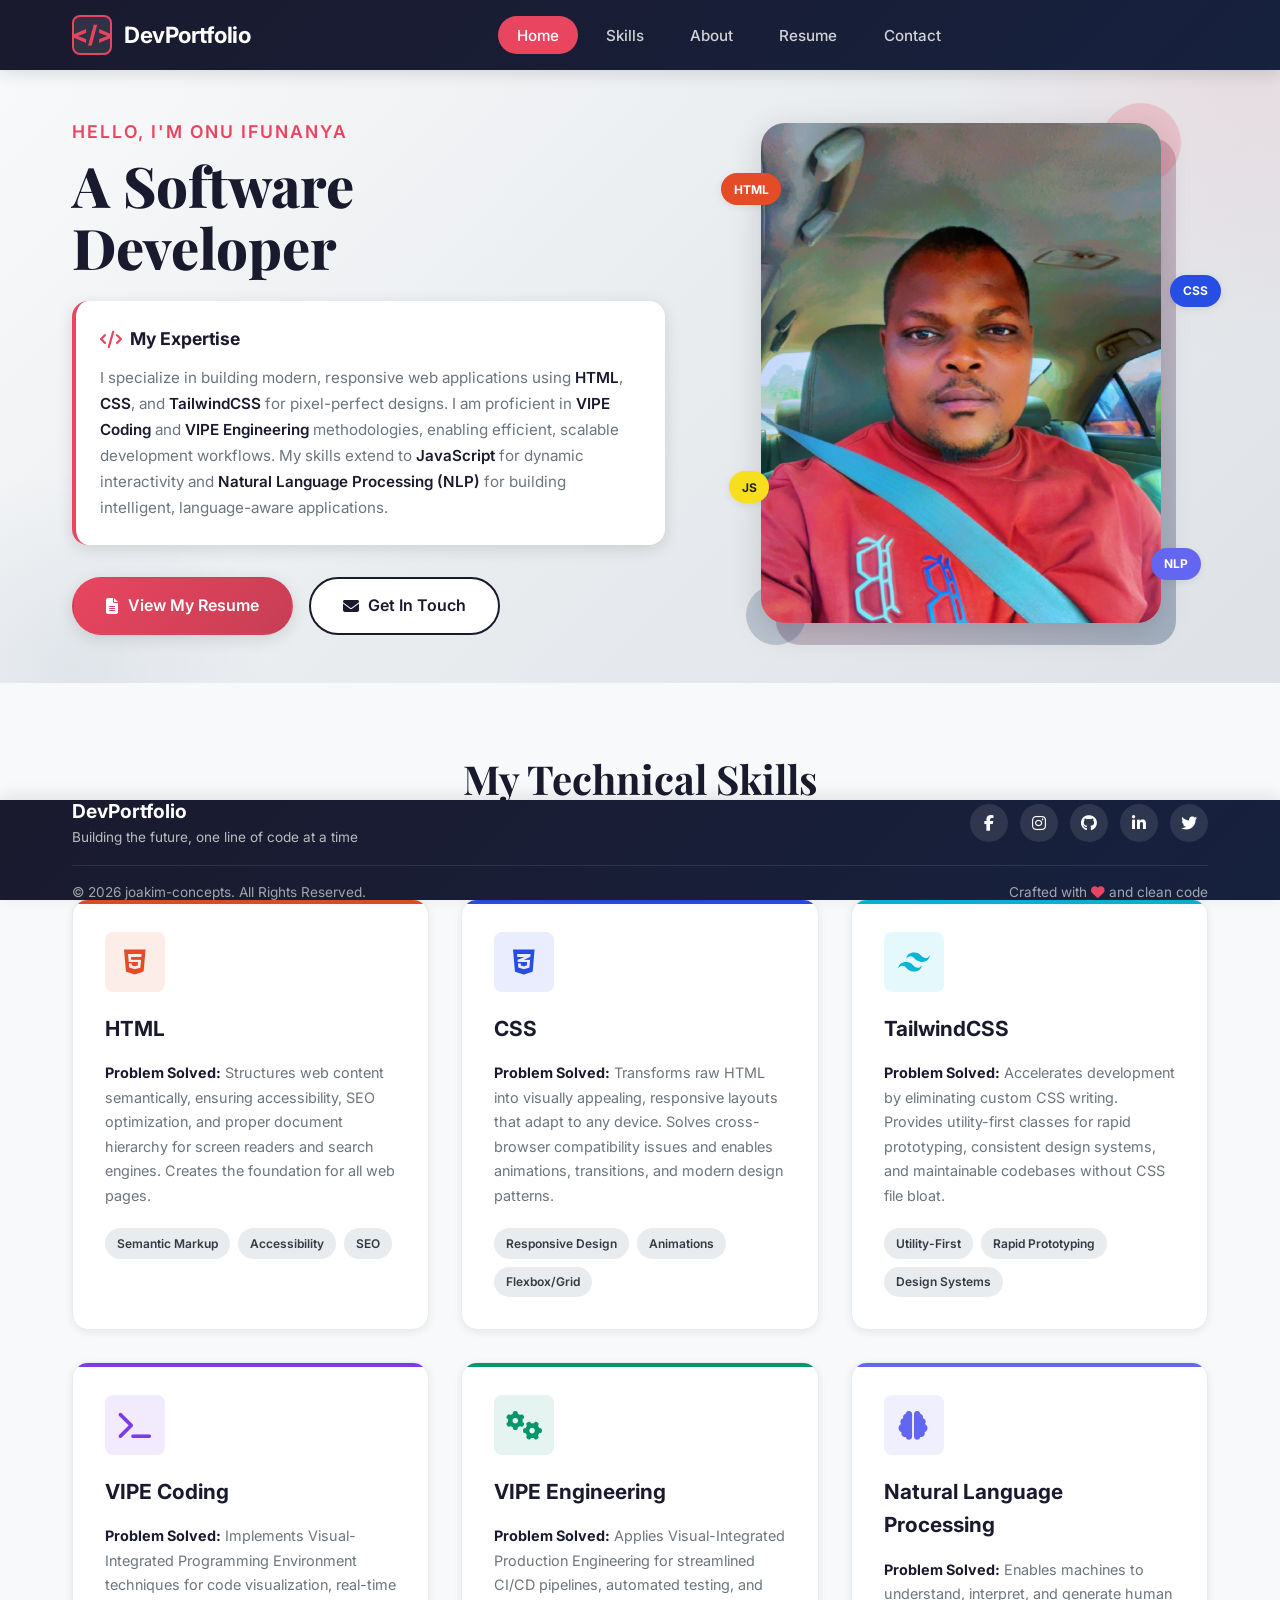
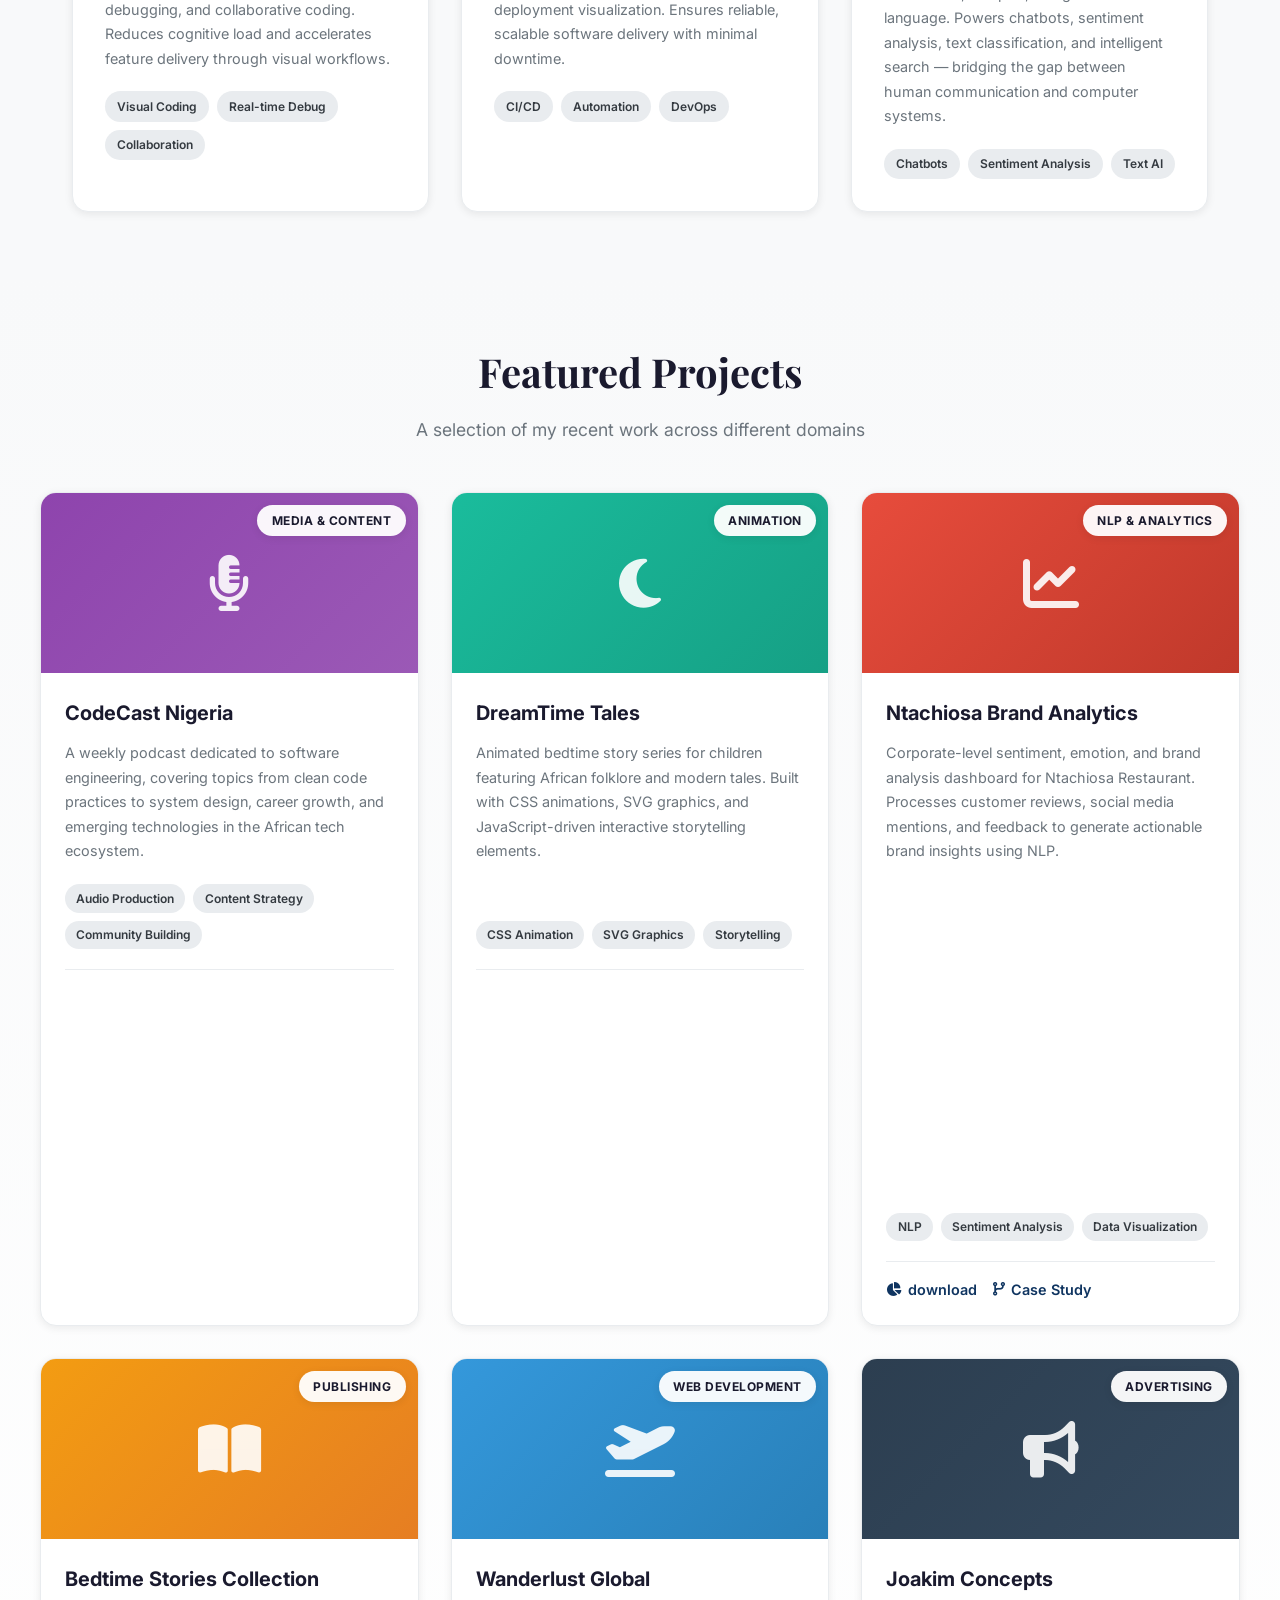
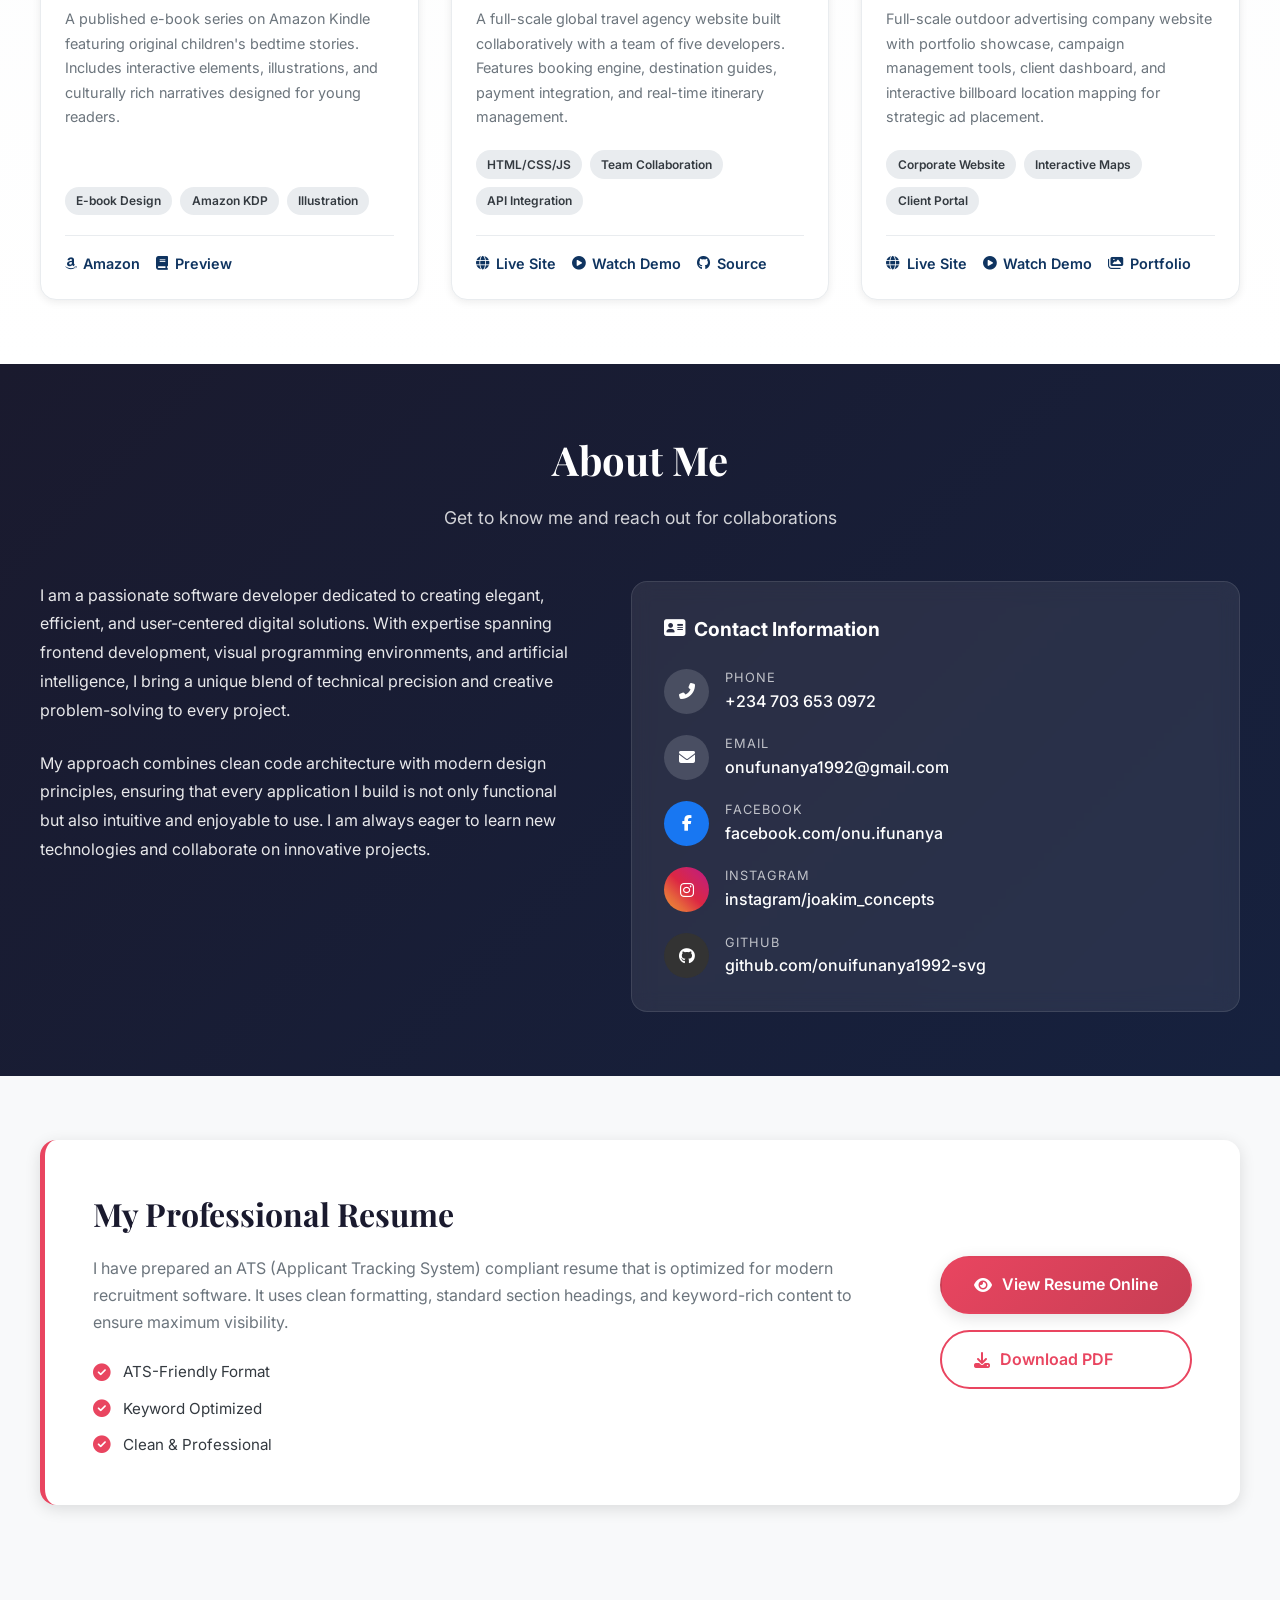
<file: index.html>
<!DOCTYPE html>
<html lang="en">
<head>
    <!-- ========================================== -->
    <!-- Personal Portfolio Website                 -->
    <!-- Author: Kimi AI Assistant                  -->
    <!-- Date: June 2026                            -->
    <!-- Description: One-page portfolio with       -->
    <!-- ATS-compliant resume, skills showcase,     -->
    <!-- and contact information                    -->
    <!-- ========================================== -->
    <meta charset="UTF-8">
    <meta name="viewport" content="width=device-width, initial-scale=1.0">
    <meta name="description" content="Professional Software Developer Portfolio - Expertise in HTML, CSS, TailwindCSS, VIPE Coding, VIPE Engineering, JavaScript, and Natural Language Processing">
    <meta name="keywords" content="software developer, HTML, CSS, TailwindCSS, VIPE, JavaScript, NLP, portfolio">
    <title>My Portfolio | Software Developer</title>
    <!-- External CSS Link -->
    <link rel="stylesheet" href="./style.css">
    
    <!-- Font Awesome for Icons -->
    <link rel="stylesheet" href="https://cdnjs.cloudflare.com/ajax/libs/font-awesome/6.4.0/css/all.min.css">
    <!-- Google Fonts -->
    <link href="https://fonts.googleapis.com/css2?family=Inter:wght@300;400;500;600;700;800&family=Playfair+Display:wght@700;800&display=swap" rel="stylesheet">
<base target="_blank">
</head>
<body>

    <!-- ========================================== -->
    <!-- STICKY NAVIGATION / HEADER SECTION         -->
    <!-- Fixed at top, contains menu links to       -->
    <!-- different sections of the one-page site    -->
    <!-- ========================================== -->
    <header class="sticky-header">
        <div class="header-container">
            <!-- Logo / Brand Name on the left -->
            <div class="logo-section">
                <a href="#hero" class="logo-link">
                    <span class="logo-icon">&lt;/&gt;</span>
                    <span class="logo-text">DevPortfolio</span>
                </a>
            </div>

            <!-- Navigation Menu - Links to page sections -->
            <nav class="main-nav">
                <ul class="nav-menu">
                    <li><a href="#hero">Home</a></li>
                    <li><a href="#skills">Skills</a></li>
                    <li><a href="#about">About</a></li>
                    <li><a href="#resume">Resume</a></li>
                    <li><a href="#contact">Contact</a></li>
                </ul>
            </nav>
        </div>
    </header>

    <!-- ========================================== -->
    <!-- HERO SECTION                               -->
    <!-- 30% vertical height, 100% width            -->
    <!-- Photo on right, description on left          -->
    <!-- Includes link to ATS-Compliant Resume      -->
    <!-- ========================================== -->
    <section class="hero-section" id="hero">
        <div class="hero-container">
            <!-- Left Side: Text Content & Description -->
            <div class="hero-text-side">
                <div class="hero-text-content">
                    <!-- Greeting / Introduction -->
                    <p class="hero-greeting">Hello, I'm <span class="name">Onu Ifunanya</span></p>
                    
                    <h1 class="hero-headline">
                        A Software<br>Developer
                    </h1>

                    <!-- Expertise Description -->
                    <div class="expertise-box">
                        <h3 class="expertise-title">
                            <i class="fas fa-code"></i> My Expertise
                        </h3>
                        <p class="expertise-description">
                            I specialize in building modern, responsive web applications using 
                            <strong>HTML</strong>, <strong>CSS</strong>, and <strong>TailwindCSS</strong> 
                            for pixel-perfect designs. I am proficient in 
                            <strong>VIPE Coding</strong> and <strong>VIPE Engineering</strong> methodologies, 
                            enabling efficient, scalable development workflows. My skills extend to 
                            <strong>JavaScript</strong> for dynamic interactivity and 
                            <strong>Natural Language Processing (NLP)</strong> for building intelligent, 
                            language-aware applications.
                        </p>
                    </div>

                    <!-- CTA Buttons -->
                    <div class="hero-cta-group">
                        <!-- Link to ATS-Compliant Resume/CV -->
                        <a href="resume.html" class="cta-button cta-primary" target="_blank">
                            <i class="fas fa-file-alt"></i>
                            View My Resume
                        </a>
                        <a href="#contact" class="cta-button cta-secondary">
                            <i class="fas fa-envelope"></i>
                            Get In Touch
                        </a>
                    </div>
                </div>
            </div>

            <!-- Right Side: Developer Photo -->
            <div class="hero-image-side">
                <div class="hero-image-wrapper">
                    <!-- Placeholder for developer photo -->
                    <!-- Replace 'your-photo.jpg' with your actual photo file -->
                    <img src="gallery/IMG_1144.JPG" 
                         alt="Professional Software Developer Portrait" 
                         class="hero-image"
                         id="developer-photo">

                    <!-- Decorative elements around photo -->
                    <div class="photo-decoration photo-deco-1"></div>
                    <div class="photo-decoration photo-deco-2"></div>
                    <div class="photo-decoration photo-deco-3"></div>

                    <!-- Floating skill badges -->
                    <div class="floating-badge badge-html">HTML</div>
                    <div class="floating-badge badge-css">CSS</div>
                    <div class="floating-badge badge-js">JS</div>
                    <div class="floating-badge badge-nlp">NLP</div>
                </div>
            </div>
        </div>
    </section>

    <!-- ========================================== -->
    <!-- MAIN SECTION - SKILLS SHOWCASE             -->
    <!-- Two rows, three columns of skill cards     -->
    <!-- Each card explains what the skill solves   -->
    <!-- ========================================== -->
    <main class="main-content" id="skills">
        <div class="main-container">

            <!-- Section Header -->
            <div class="section-header">
                <h2 class="section-title">My Technical Skills</h2>
                <p class="section-subtitle">Technologies and methodologies I use to solve real-world problems</p>
            </div>

            <!-- Skills Grid: 2 rows × 3 columns = 6 cards -->
            <div class="skills-grid">

                <!-- ========== ROW 1 ========== -->

                <!-- Skill Card 1: HTML -->
                <article class="skill-card">
                    <div class="skill-icon-wrapper">
                        <i class="fab fa-html5 skill-icon"></i>
                    </div>
                    <h3 class="skill-name">HTML</h3>
                    <p class="skill-summary">
                        <strong>Problem Solved:</strong> Structures web content semantically, ensuring accessibility, 
                        SEO optimization, and proper document hierarchy for screen readers and search engines. 
                        Creates the foundation for all web pages.
                    </p>
                    <div class="skill-tags">
                        <span class="tag">Semantic Markup</span>
                        <span class="tag">Accessibility</span>
                        <span class="tag">SEO</span>
                    </div>
                </article>

                <!-- Skill Card 2: CSS -->
                <article class="skill-card">
                    <div class="skill-icon-wrapper">
                        <i class="fab fa-css3-alt skill-icon"></i>
                    </div>
                    <h3 class="skill-name">CSS</h3>
                    <p class="skill-summary">
                        <strong>Problem Solved:</strong> Transforms raw HTML into visually appealing, responsive 
                        layouts that adapt to any device. Solves cross-browser compatibility issues and enables 
                        animations, transitions, and modern design patterns.
                    </p>
                    <div class="skill-tags">
                        <span class="tag">Responsive Design</span>
                        <span class="tag">Animations</span>
                        <span class="tag">Flexbox/Grid</span>
                    </div>
                </article>

                <!-- Skill Card 3: TailwindCSS -->
                <article class="skill-card">
                    <div class="skill-icon-wrapper">
                        <svg class="skill-icon tailwind-svg" viewBox="0 0 24 24" fill="currentColor">
                            <path d="M12.001,4.8c-3.2,0-5.2,1.6-6,4.8c1.2-1.6,2.6-2.2,4.2-1.8c0.913,0.228,1.565,0.89,2.288,1.624 
                            C13.666,10.618,15.027,12,18.001,12c3.2,0,5.2-1.6,6-4.8c-1.2,1.6-2.6,2.2-4.2,1.8c-0.913-0.228-1.565-0.89-2.288-1.624 
                            C16.337,6.182,14.976,4.8,12.001,4.8z M6.001,12c-3.2,0-5.2,1.6-6,4.8c1.2-1.6,2.6-2.2,4.2-1.8c0.913,0.228,1.565,0.89,2.288,1.624 
                            c1.177,1.194,2.538,2.576,5.512,2.576c3.2,0,5.2-1.6,6-4.8c-1.2,1.6-2.6,2.2-4.2,1.8c-0.913-0.228-1.565-0.89-2.288-1.624 
                            C10.337,13.382,8.976,12,6.001,12z"/>
                        </svg>
                    </div>
                    <h3 class="skill-name">TailwindCSS</h3>
                    <p class="skill-summary">
                        <strong>Problem Solved:</strong> Accelerates development by eliminating custom CSS writing. 
                        Provides utility-first classes for rapid prototyping, consistent design systems, and 
                        maintainable codebases without CSS file bloat.
                    </p>
                    <div class="skill-tags">
                        <span class="tag">Utility-First</span>
                        <span class="tag">Rapid Prototyping</span>
                        <span class="tag">Design Systems</span>
                    </div>
                </article>

                <!-- ========== ROW 2 ========== -->

                <!-- Skill Card 4: VIPE Coding -->
                <article class="skill-card">
                    <div class="skill-icon-wrapper">
                        <i class="fas fa-terminal skill-icon"></i>
                    </div>
                    <h3 class="skill-name">VIPE Coding</h3>
                    <p class="skill-summary">
                        <strong>Problem Solved:</strong> Implements Visual-Integrated Programming Environment 
                        techniques for code visualization, real-time debugging, and collaborative coding. 
                        Reduces cognitive load and accelerates feature delivery through visual workflows.
                    </p>
                    <div class="skill-tags">
                        <span class="tag">Visual Coding</span>
                        <span class="tag">Real-time Debug</span>
                        <span class="tag">Collaboration</span>
                    </div>
                </article>

                <!-- Skill Card 5: VIPE Engineering -->
                <article class="skill-card">
                    <div class="skill-icon-wrapper">
                        <i class="fas fa-cogs skill-icon"></i>
                    </div>
                    <h3 class="skill-name">VIPE Engineering</h3>
                    <p class="skill-summary">
                        <strong>Problem Solved:</strong> Applies Visual-Integrated Production Engineering 
                        for streamlined CI/CD pipelines, automated testing, and deployment visualization. 
                        Ensures reliable, scalable software delivery with minimal downtime.
                    </p>
                    <div class="skill-tags">
                        <span class="tag">CI/CD</span>
                        <span class="tag">Automation</span>
                        <span class="tag">DevOps</span>
                    </div>
                </article>

                <!-- Skill Card 6: Natural Language Processing -->
                <article class="skill-card">
                    <div class="skill-icon-wrapper">
                        <i class="fas fa-brain skill-icon"></i>
                    </div>
                    <h3 class="skill-name">Natural Language Processing</h3>
                    <p class="skill-summary">
                        <strong>Problem Solved:</strong> Enables machines to understand, interpret, and generate 
                        human language. Powers chatbots, sentiment analysis, text classification, and intelligent 
                        search — bridging the gap between human communication and computer systems.
                    </p>
                    <div class="skill-tags">
                        <span class="tag">Chatbots</span>
                        <span class="tag">Sentiment Analysis</span>
                        <span class="tag">Text AI</span>
                    </div>
                </article>

            </div><!-- End Skills Grid -->
        </div><!-- End Main Container -->
    </main>

    <!-- ========================================== -->
    <!-- PROJECTS SECTION                           -->
    <!-- Six project cards showcasing real work     -->
    <!-- ========================================== -->
  <section class="projects-section" id="projects">
        <div class="projects-container">

            <!-- Section Header -->
            <div class="section-header">
                <h2 class="section-title">Featured Projects</h2>
                <p class="section-subtitle">A selection of my recent work across different domains</p>
            </div>

            <!-- Projects Grid: 2 rows x 3 columns = 6 project cards -->
            <div class="projects-grid">

                <!-- ========== ROW 1 ========== -->

                <!-- Project A: Podcast on Software Engineering -->
                <article class="project-card">
                    <div class="project-image-wrapper">
                        <div class="project-image-placeholder podcast-bg">
                            <i class="fas fa-microphone-alt project-main-icon"></i>
                        </div>
                        <span class="project-category">Media & Content</span>
                    </div>
                    <div class="project-card-body">
                        <h3 class="project-card-title">CodeCast Nigeria</h3>
                        <p class="project-card-desc">
                            A weekly podcast dedicated to software engineering, covering topics from 
                            clean code practices to system design, career growth, and emerging 
                            technologies in the African tech ecosystem.
                        </p>
                        <div class="project-tech-stack">
                            <span class="tech-tag">Audio Production</span>
                            <span class="tech-tag">Content Strategy</span>
                            <span class="tech-tag">Community Building</span>
                        </div>
                        <div class="project-links">
                            <iframe width="560" height="315" src="https://www.youtube.com/embed/pR2s6CzT2nY?si=WX6Bup9FB7Js4a6w" title="YouTube video player" frameborder="0" allow="accelerometer; autoplay; clipboard-write; encrypted-media; gyroscope; picture-in-picture; web-share" referrerpolicy="strict-origin-when-cross-origin" allowfullscreen></iframe>
                        </div>
                    </div>
                </article>

                <!-- Project B: Animation on Children's Bedtime Stories -->
                <article class="project-card">
                    <div class="project-image-wrapper">
                        <div class="project-image-placeholder animation-bg">
                            <i class="fas fa-moon project-main-icon"></i>
                        </div>
                        <span class="project-category">Animation</span>
                    </div>
                    <div class="project-card-body">
                        <h3 class="project-card-title">DreamTime Tales</h3>
                        <p class="project-card-desc">
                            Animated bedtime story series for children featuring African folklore 
                            and modern tales. Built with CSS animations, SVG graphics, and 
                            JavaScript-driven interactive storytelling elements.
                        </p>
                        <div class="project-tech-stack">
                            <span class="tech-tag">CSS Animation</span>
                            <span class="tech-tag">SVG Graphics</span>
                            <span class="tech-tag">Storytelling</span>
                        </div>
                        <div class="project-links">
                            <iframe width="560" height="315" src="https://www.youtube.com/embed/4aQiVaTtlbA?si=6WEicNCaKn2a35B-" title="YouTube video player" frameborder="0" allow="accelerometer; autoplay; clipboard-write; encrypted-media; gyroscope; picture-in-picture; web-share" referrerpolicy="strict-origin-when-cross-origin" allowfullscreen></iframe>
                            
                        </div>
                    </div>
                </article>

                <!-- Project C: Sentiment Analysis for Ntachiosa Restaurant -->
                <article class="project-card">
                    <div class="project-image-wrapper">
                        <div class="project-image-placeholder nlp-bg">
                            <i class="fas fa-chart-line project-main-icon"></i>
                        </div>
                        <span class="project-category">NLP & Analytics</span>
                    </div>
                    <div class="project-card-body">
                        <h3 class="project-card-title">Ntachiosa Brand Analytics</h3>
                        <p class="project-card-desc">
                            Corporate-level sentiment, emotion, and brand analysis dashboard for 
                            Ntachiosa Restaurant. Processes customer reviews, social media mentions, 
                            and feedback to generate actionable brand insights using NLP.
                        </p>
                        <div class="project-tech-stack">
                            <span class="tech-tag">NLP</span>
                            <span class="tech-tag">Sentiment Analysis</span>
                            <span class="tech-tag">Data Visualization</span>
                        </div>
                        <div class="project-links">
                            <a href="./ntachiosa_brand_intelligence_report (1) (2).pptx" class="project-link"><i class="fas fa-chart-pie"></i> download</a>
                            <a href="#" class="project-link"><i class="fas fa-code-branch"></i> Case Study</a>
                        </div>
                    </div>
                </article>

                <!-- ========== ROW 2 ========== -->

                <!-- Project D: E-book Publication on Amazon -->
                <article class="project-card">
                    <div class="project-image-wrapper">
                        <div class="project-image-placeholder ebook-bg">
                            <i class="fas fa-book-open project-main-icon"></i>
                        </div>
                        <span class="project-category">Publishing</span>
                    </div>
                    <div class="project-card-body">
                        <h3 class="project-card-title">Bedtime Stories Collection</h3>
                        <p class="project-card-desc">
                            A published e-book series on Amazon Kindle featuring original children's 
                            bedtime stories. Includes interactive elements, illustrations, and 
                            culturally rich narratives designed for young readers.
                        </p>
                        <div class="project-tech-stack">
                            <span class="tech-tag">E-book Design</span>
                            <span class="tech-tag">Amazon KDP</span>
                            <span class="tech-tag">Illustration</span>
                        </div>
                        <div class="project-links">
                            <a href="https://www.amazon.com/dp/B0HBW89KF7" class="project-link"><i class="fab fa-amazon"></i> Amazon</a>
                            <a href="#" class="project-link"><i class="fas fa-book"></i> Preview</a>
                        </div>
                    </div>
                </article>

                <!-- Project E: Global Travel Agency Website -->
                <article class="project-card">
                    <div class="project-image-wrapper">
                        <div class="project-image-placeholder travel-bg">
                            <i class="fas fa-plane-departure project-main-icon"></i>
                        </div>
                        <span class="project-category">Web Development</span>
                    </div>
                    <div class="project-card-body">
                        <h3 class="project-card-title">Wanderlust Global</h3>
                        <p class="project-card-desc">
                            A full-scale global travel agency website built collaboratively with 
                            a team of five developers. Features booking engine, destination guides, 
                            payment integration, and real-time itinerary management.
                        </p>
                        <div class="project-tech-stack">
                            <span class="tech-tag">HTML/CSS/JS</span>
                            <span class="tech-tag">Team Collaboration</span>
                            <span class="tech-tag">API Integration</span>
                        </div>
                        <div class="project-links">
                            <a href="https://cynthie-abah.github.io/travel-agency-website/" class="project-link"><i class="fas fa-globe"></i> Live Site</a>
                            <a href="#" class="project-link video-trigger" data-video="travel-site-demo"><i class="fas fa-play-circle"></i> Watch Demo</a>
                            <a href="https://cynthie-abah.github.io/travel-agency-website/" class="project-link"><i class="fab fa-github"></i> Source</a>
                        </div>
                    </div>
                </article>

                <!-- Project F: Outdoor Advertising Website for Joakim Concepts -->
                <article class="project-card">
                    <div class="project-image-wrapper">
                        <div class="project-image-placeholder ad-bg">
                            <i class="fas fa-bullhorn project-main-icon"></i>
                        </div>
                        <span class="project-category">Advertising</span>
                    </div>
                    <div class="project-card-body">
                        <h3 class="project-card-title">Joakim Concepts</h3>
                        <p class="project-card-desc">
                            Full-scale outdoor advertising company website with portfolio showcase, 
                            campaign management tools, client dashboard, and interactive billboard 
                            location mapping for strategic ad placement.
                        </p>
                        <div class="project-tech-stack">
                            <span class="tech-tag">Corporate Website</span>
                            <span class="tech-tag">Interactive Maps</span>
                            <span class="tech-tag">Client Portal</span>
                        </div>
                        <div class="project-links">
                            <a href="https://onuifunanya1992-svg.github.io/joakim-concept/" class="project-link"><i class="fas fa-globe"></i> Live Site</a>
                            <a href="#" class="project-link video-trigger" data-video="joakim-site-demo"><i class="fas fa-play-circle"></i> Watch Demo</a>
                            <a href="#" class="project-link"><i class="fas fa-images"></i> Portfolio</a>
                        </div>
                    </div>
                </article>

            </div><!-- End Projects Grid -->
        </div><!-- End Projects Container -->
    </section>


    <!-- ========================================== -->
    <!-- ABOUT SECTION                              -->
    <!-- Contact details: Phone, Email, Socials     -->
    <!-- ========================================== -->
    <section class="about-section" id="about">
        <div class="about-container">
            <div class="section-header">
                <h2 class="section-title">About Me</h2>
                <p class="section-subtitle">Get to know me and reach out for collaborations</p>
            </div>

            <div class="about-content">
                <!-- About Text -->
                <div class="about-text">
                    <p class="about-paragraph">
                        I am a passionate software developer dedicated to creating elegant, efficient, and 
                        user-centered digital solutions. With expertise spanning frontend development, 
                        visual programming environments, and artificial intelligence, I bring a unique 
                        blend of technical precision and creative problem-solving to every project.
                    </p>
                    <p class="about-paragraph">
                        My approach combines clean code architecture with modern design principles, 
                        ensuring that every application I build is not only functional but also intuitive 
                        and enjoyable to use. I am always eager to learn new technologies and collaborate 
                        on innovative projects.
                    </p>
                </div>

                <!-- Contact Details Card -->
                <div class="contact-card" id="contact">
                    <h3 class="contact-card-title">
                        <i class="fas fa-address-card"></i> Contact Information
                    </h3>

                    <div class="contact-details">
                        <!-- Phone Number -->
                        <div class="contact-item">
                            <div class="contact-icon-wrapper">
                                <i class="fas fa-phone-alt"></i>
                            </div>
                            <div class="contact-info">
                                <span class="contact-label">Phone</span>
                                <a href="tel:+2348012345678" class="contact-value">+234 703 653 0972</a>
                            </div>
                        </div>

                        <!-- Email Address -->
                        <div class="contact-item">
                            <div class="contact-icon-wrapper">
                                <i class="fas fa-envelope"></i>
                            </div>
                            <div class="contact-info">
                                <span class="contact-label">Email</span>
                                <a href="mailto:onuifunanya1992@gmail.com" class="contact-value">onufunanya1992@gmail.com</a>
                            </div>
                        </div>

                        <!-- Facebook -->
                        <div class="contact-item">
                            <div class="contact-icon-wrapper facebook-bg">
                                <i class="fab fa-facebook-f"></i>
                            </div>
                            <div class="contact-info">
                                <span class="contact-label">Facebook</span>
                                <a href="https://facebook.com/onu.funanya" target="_blank" class="contact-value">facebook.com/onu.ifunanya</a>
                            </div>
                        </div>

                        <!-- Instagram -->
                        <div class="contact-item">
                            <div class="contact-icon-wrapper instagram-bg">
                                <i class="fab fa-instagram"></i>
                            </div>
                            <div class="contact-info">
                                <span class="contact-label">Instagram</span>
                                <a href="https://instagram.com/joakim_concepts" target="_blank" class="contact-value">instagram/joakim_concepts</a>
                            </div>
                        </div>

                        <!-- GitHub -->
                        <div class="contact-item">
                            <div class="contact-icon-wrapper github-bg">
                                <i class="fab fa-github"></i>
                            </div>
                            <div class="contact-info">
                                <span class="contact-label">GitHub</span>
                                <a href="https://github.com/onuifunanya1992-svg" target="_blank" class="contact-value">github.com/onuifunanya1992-svg</a>
                            </div>
                        </div>
                    </div>
                </div>
            </div>
        </div>
    </section>

    <!-- ========================================== -->
    <!-- RESUME SECTION                             -->
    <!-- Link to ATS-Compliant Resume page          -->
    <!-- ========================================== -->
    <section class="resume-section" id="resume">
        <div class="resume-container">
            <div class="resume-content">
                <div class="resume-text">
                    <h2 class="resume-title">My Professional Resume</h2>
                    <p class="resume-description">
                        I have prepared an ATS (Applicant Tracking System) compliant resume that is 
                        optimized for modern recruitment software. It uses clean formatting, standard 
                        section headings, and keyword-rich content to ensure maximum visibility.
                    </p>
                    <div class="resume-features">
                        <div class="feature-item">
                            <i class="fas fa-check-circle"></i>
                            <span>ATS-Friendly Format</span>
                        </div>
                        <div class="feature-item">
                            <i class="fas fa-check-circle"></i>
                            <span>Keyword Optimized</span>
                        </div>
                        <div class="feature-item">
                            <i class="fas fa-check-circle"></i>
                            <span>Clean & Professional</span>
                        </div>
                    </div>
                </div>
                <div class="resume-actions">
                    <a href="resume.html" class="cta-button cta-primary" target="_blank">
                        <i class="fas fa-eye"></i>
                        View Resume Online
                    </a>
                    <a href="#" class="cta-button cta-outline" download>
                        <i class="fas fa-download"></i>
                        Download PDF
                    </a>
                </div>
            </div>
        </div>
    </section>

    <!-- ========================================== -->
    <!-- STICKY FOOTER                              -->
    <!-- Social links and copyright                 -->
    <!-- ========================================== -->
    <footer class="sticky-footer">
        <div class="footer-container">
            <!-- Footer Top: Brand & Social Links -->
            <div class="footer-top">
                <div class="footer-brand">
                    <span class="footer-logo-text">DevPortfolio</span>
                    <p class="footer-tagline">Building the future, one line of code at a time</p>
                </div>

                <!-- Social Media Links -->
                <div class="social-links">
                    <a href="https://web.facebook.com/onu.ifunanya/?_rdc=1&_rdr#" target="_blank" class="social-link facebook" aria-label="Facebook">
                        <i class="fab fa-facebook-f"></i>
                    </a>
                    <a href="https://www.instagram.com/joakim_concepts" target="_blank" class="social-link instagram" aria-label="Instagram">
                        <i class="fab fa-instagram"></i>
                    </a>
                    <a href="https://github.com/onuifunanya1992-svg" target="_blank" class="social-link github" aria-label="GitHub">
                        <i class="fab fa-github"></i>
                    </a>
                    <a href="https://www.linkedin.com/in/onu-ifunanya-9a1825366/" target="_blank" class="social-link linkedin" aria-label="LinkedIn">
                        <i class="fab fa-linkedin-in"></i>
                    </a>
                    <a href="https://x.com/ifunanya_onu" target="_blank" class="social-link twitter" aria-label="Twitter">
                        <i class="fab fa-twitter"></i>
                    </a>
                </div>
            </div>

            <!-- Footer Bottom: Copyright -->
            <div class="footer-bottom">
                <p class="copyright-text">
                    &copy; 2026 joakim-concepts. All Rights Reserved.
                </p>
                <p class="footer-credit">
                    Crafted with <i class="fas fa-heart"></i> and clean code
                </p>
            </div>
        </div>
    </footer>

    <!-- ========================================== -->
    <!-- JAVASCRIPT - Interactive Features          -->
    <!-- ========================================== -->
    <script>
        // Smooth scrolling for navigation links
        document.querySelectorAll('a[href^="#"]').forEach(anchor => {
            anchor.addEventListener('click', function (e) {
                e.preventDefault();
                const target = document.querySelector(this.getAttribute('href'));
                if (target) {
                    target.scrollIntoView({
                        behavior: 'smooth',
                        block: 'start'
                    });
                }
            });
        });

        // Active navigation highlighting on scroll
        const sections = document.querySelectorAll('section[id]');
        const navLinks = document.querySelectorAll('.nav-menu a');

        window.addEventListener('scroll', () => {
            let current = '';
            sections.forEach(section => {
                const sectionTop = section.offsetTop;
                const sectionHeight = section.clientHeight;
                if (scrollY >= (sectionTop - 100)) {
                    current = section.getAttribute('id');
                }
            });

            navLinks.forEach(link => {
                link.classList.remove('active');
                if (link.getAttribute('href') === '#' + current) {
                    link.classList.add('active');
                }
            });
        });

        // Add animation class when skill cards enter viewport
        const observerOptions = {
            threshold: 0.1,
            rootMargin: '0px 0px -50px 0px'
        };

        const observer = new IntersectionObserver((entries) => {
            entries.forEach(entry => {
                if (entry.isIntersecting) {
                    entry.target.classList.add('animate-in');
                }
            });
        }, observerOptions);

        document.querySelectorAll('.skill-card').forEach(card => {
            observer.observe(card);
        });

        // Add animation class when project cards enter viewport
        document.querySelectorAll('.project-card').forEach(card => {
            observer.observe(card);
        });

        // ==========================================
        // VIDEO MODAL FUNCTIONALITY
        // Opens YouTube videos in a lightbox modal
        // when clicking "Watch" on project cards
        // ==========================================

        const videoModal = document.getElementById('videoModal');
        const videoIframe = document.getElementById('videoIframe');
        const videoTitle = document.getElementById('videoTitle');
        const videoDesc = document.getElementById('videoDesc');

        // Video database - map data-video IDs to YouTube embed URLs and info
        // REPLACE THESE WITH YOUR ACTUAL YOUTUBE VIDEO IDs
        const videoDatabase = {
            'podcast-youtube-id': {
                url: 'https://youtu.be/pR2s6CzT2nY',
                title: 'CodeCast Nigeria - Episode 1',
                desc: 'Software Engineering Podcast Episode'
            },
            'bedtime-story-demo': {
                url: '',
                title: 'DreamTime Tales - Animated Story',
                desc: 'Childrens bedtime story'
            },
            'travel-site-demo': {
                url: 'https://youtu.be/4aQiVaTtlbA',
                title: 'Wanderlust Global - Website Demo',
                desc: 'Travel Agency Website Walkthrough'
            },
            'joakim-site-demo': {
                url: 'https://www.youtube.com/embed/dQw4w9WgXcQ',
                title: 'Joakim Concepts - Billboard Showcase',
                desc: 'Outdoor Advertising Website Demo'
            }
        };

        // Add click listeners to all video trigger buttons
        document.querySelectorAll('.video-trigger').forEach(trigger => {
            trigger.addEventListener('click', function(e) {
                e.preventDefault();
                const videoId = this.getAttribute('data-video');
                openVideoModal(videoId);
            });
        });

        // Open modal and load video
        function openVideoModal(videoId) {
            const video = videoDatabase[videoId];
            if (video) {
                videoIframe.src = video.url;
                videoTitle.textContent = video.title;
                videoDesc.textContent = video.desc;
                videoModal.classList.add('active');
                document.body.style.overflow = 'hidden'; // Prevent background scrolling
            }
        }

        // Close modal and stop video
        function closeVideoModal() {
            videoModal.classList.remove('active');
            videoIframe.src = ''; // Stop video playback
            document.body.style.overflow = ''; // Restore scrolling
        }

        // Close modal with Escape key
        document.addEventListener('keydown', function(e) {
            if (e.key === 'Escape' && videoModal.classList.contains('active')) {
                closeVideoModal();
            }
        });
    </script>


    <!-- ========================================== -->
    <!-- VIDEO MODAL / LIGHTBOX                     -->
    <!-- Opens when clicking "Watch" on project     -->
    <!-- cards to play YouTube videos inline        -->
    <!-- ========================================== -->
    <div class="video-modal" id="videoModal">
        <div class="video-modal-overlay" onclick="closeVideoModal()"></div>
        <div class="video-modal-content">
            <!-- Close Button -->
            <button class="video-modal-close" onclick="closeVideoModal()" aria-label="Close video">
                <i class="fas fa-times"></i>
            </button>

            <!-- Video Container -->
            <div class="video-wrapper">
                <iframe 
                    id="videoIframe"
                    src="" 
                    title="Project Video" 
                    frameborder="0" 
                    allow="accelerometer; autoplay; clipboard-write; encrypted-media; gyroscope; picture-in-picture" 
                    allowfullscreen>
                </iframe>
            </div>

            <!-- Video Info -->
            <div class="video-modal-info">
                <h3 id="videoTitle">Project Video</h3>
                <p id="videoDesc">Watch this project in action</p>
            </div>
        </div>
    </div>

</body>
</html>
</file>
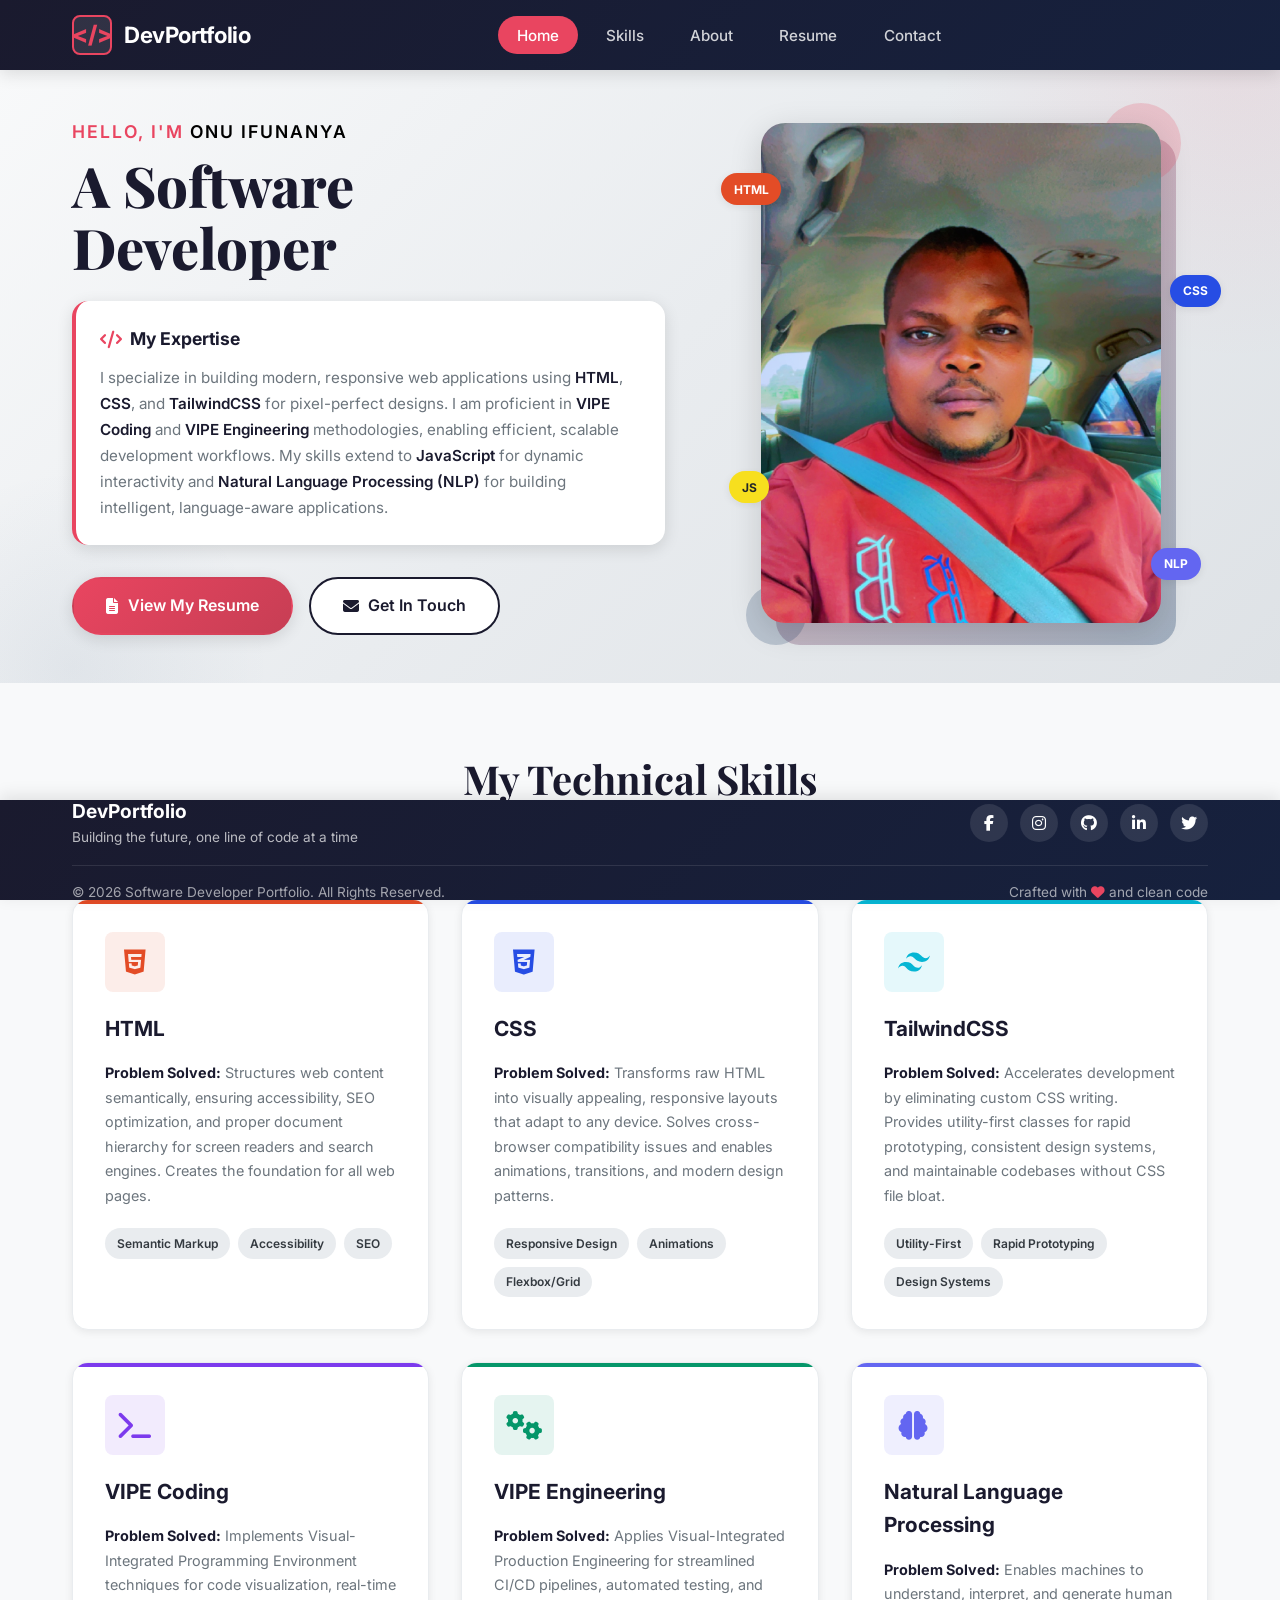
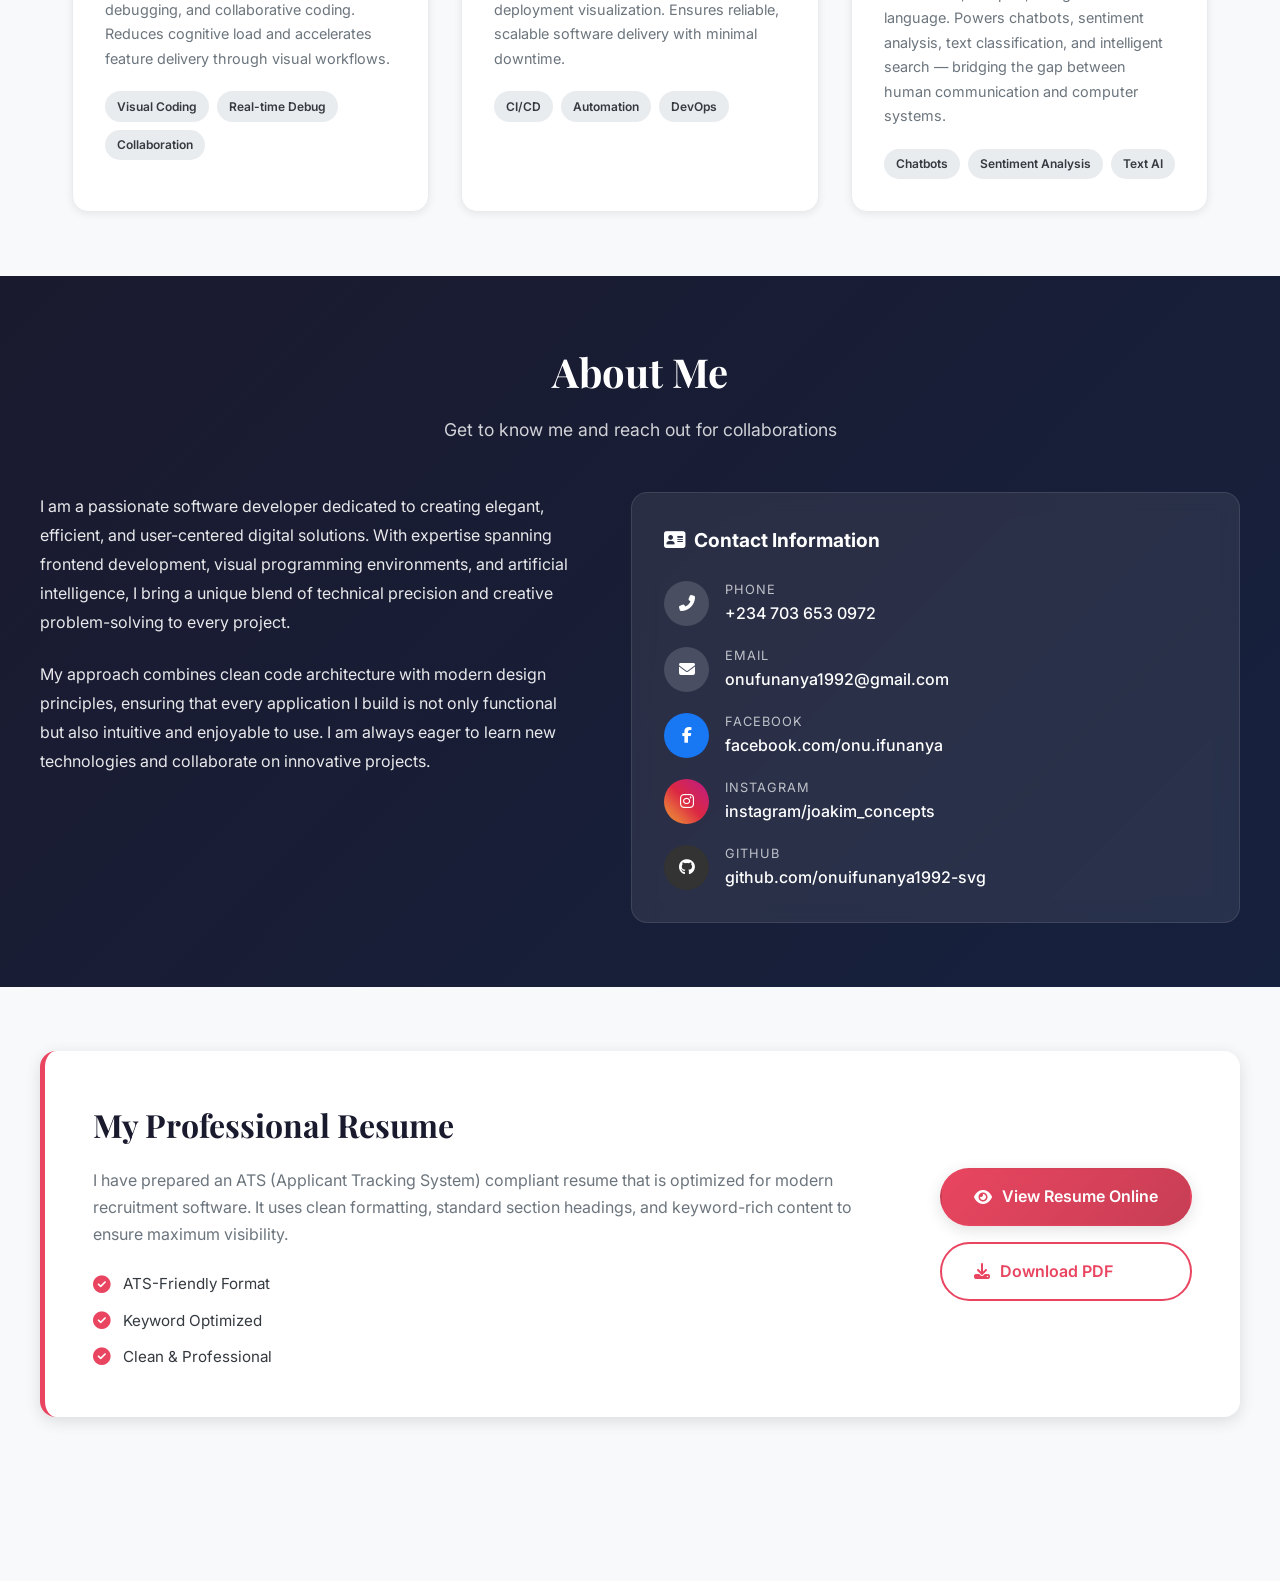
<file: index-kimi.html>
<!DOCTYPE html>
<html lang="en">
<head>
    <!-- ========================================== -->
    <!-- Personal Portfolio Website                 -->
    <!-- Author: Kimi AI Assistant                  -->
    <!-- Date: June 2026                            -->
    <!-- Description: One-page portfolio with       -->
    <!-- ATS-compliant resume, skills showcase,     -->
    <!-- and contact information                    -->
    <!-- ========================================== -->
    <meta charset="UTF-8">
    <meta name="viewport" content="width=device-width, initial-scale=1.0">
    <meta name="description" content="Professional Software Developer Portfolio - Expertise in HTML, CSS, TailwindCSS, VIPE Coding, VIPE Engineering, JavaScript, and Natural Language Processing">
    <meta name="keywords" content="software developer, HTML, CSS, TailwindCSS, VIPE, JavaScript, NLP, portfolio">
    <title>My Portfolio | Software Developer</title>
    <!-- External CSS Link -->
    <link rel="stylesheet" href="style-kimi.css">
    <!-- Font Awesome for Icons -->
    <link rel="stylesheet" href="https://cdnjs.cloudflare.com/ajax/libs/font-awesome/6.4.0/css/all.min.css">
    <!-- Google Fonts -->
    <link href="https://fonts.googleapis.com/css2?family=Inter:wght@300;400;500;600;700;800&family=Playfair+Display:wght@700;800&display=swap" rel="stylesheet">
<base target="_blank">
</head>
<body>

    <!-- ========================================== -->
    <!-- STICKY NAVIGATION / HEADER SECTION         -->
    <!-- Fixed at top, contains menu links to       -->
    <!-- different sections of the one-page site    -->
    <!-- ========================================== -->
    <header class="sticky-header">
        <div class="header-container">
            <!-- Logo / Brand Name on the left -->
            <div class="logo-section">
                <a href="#hero" class="logo-link">
                    <span class="logo-icon">&lt;/&gt;</span>
                    <span class="logo-text">DevPortfolio</span>
                </a>
            </div>

            <!-- Navigation Menu - Links to page sections -->
            <nav class="main-nav">
                <ul class="nav-menu">
                    <li><a href="#hero">Home</a></li>
                    <li><a href="#skills">Skills</a></li>
                    <li><a href="#about">About</a></li>
                    <li><a href="#resume">Resume</a></li>
                    <li><a href="#contact">Contact</a></li>
                </ul>
            </nav>
        </div>
    </header>

    <!-- ========================================== -->
    <!-- HERO SECTION                               -->
    <!-- 30% vertical height, 100% width            -->
    <!-- Photo on right, description on left          -->
    <!-- Includes link to ATS-Compliant Resume      -->
    <!-- ========================================== -->
    <section class="hero-section" id="hero">
        <div class="hero-container">
            <!-- Left Side: Text Content & Description -->
            <div class="hero-text-side">
                <div class="hero-text-content">
                    <!-- Greeting / Introduction -->
                    <p class="hero-greeting">Hello, I'm <span class="name">Onu Ifunanya</span></p>
                    
                    <h1 class="hero-headline">
                        A Software<br>Developer
                    </h1>

                    <!-- Expertise Description -->
                    <div class="expertise-box">
                        <h3 class="expertise-title">
                            <i class="fas fa-code"></i> My Expertise
                        </h3>
                        <p class="expertise-description">
                            I specialize in building modern, responsive web applications using 
                            <strong>HTML</strong>, <strong>CSS</strong>, and <strong>TailwindCSS</strong> 
                            for pixel-perfect designs. I am proficient in 
                            <strong>VIPE Coding</strong> and <strong>VIPE Engineering</strong> methodologies, 
                            enabling efficient, scalable development workflows. My skills extend to 
                            <strong>JavaScript</strong> for dynamic interactivity and 
                            <strong>Natural Language Processing (NLP)</strong> for building intelligent, 
                            language-aware applications.
                        </p>
                    </div>

                    <!-- CTA Buttons -->
                    <div class="hero-cta-group">
                        <!-- Link to ATS-Compliant Resume/CV -->
                        <a href="resume.html" class="cta-button cta-primary" target="_blank">
                            <i class="fas fa-file-alt"></i>
                            View My Resume
                        </a>
                        <a href="#contact" class="cta-button cta-secondary">
                            <i class="fas fa-envelope"></i>
                            Get In Touch
                        </a>
                    </div>
                </div>
            </div>

            <!-- Right Side: Developer Photo -->
            <div class="hero-image-side">
                <div class="hero-image-wrapper">
                    <!-- Placeholder for developer photo -->
                    <!-- Replace 'your-photo.jpg' with your actual photo file -->
                    <img src="gallery/IMG_1144.JPG" 
                         alt="Professional Software Developer Portrait" 
                         class="hero-image"
                         id="developer-photo">

                    <!-- Decorative elements around photo -->
                    <div class="photo-decoration photo-deco-1"></div>
                    <div class="photo-decoration photo-deco-2"></div>
                    <div class="photo-decoration photo-deco-3"></div>

                    <!-- Floating skill badges -->
                    <div class="floating-badge badge-html">HTML</div>
                    <div class="floating-badge badge-css">CSS</div>
                    <div class="floating-badge badge-js">JS</div>
                    <div class="floating-badge badge-nlp">NLP</div>
                </div>
            </div>
        </div>
    </section>

    <!-- ========================================== -->
    <!-- MAIN SECTION - SKILLS SHOWCASE             -->
    <!-- Two rows, three columns of skill cards     -->
    <!-- Each card explains what the skill solves   -->
    <!-- ========================================== -->
    <main class="main-content" id="skills">
        <div class="main-container">

            <!-- Section Header -->
            <div class="section-header">
                <h2 class="section-title">My Technical Skills</h2>
                <p class="section-subtitle">Technologies and methodologies I use to solve real-world problems</p>
            </div>

            <!-- Skills Grid: 2 rows × 3 columns = 6 cards -->
            <div class="skills-grid">

                <!-- ========== ROW 1 ========== -->

                <!-- Skill Card 1: HTML -->
                <article class="skill-card">
                    <div class="skill-icon-wrapper">
                        <i class="fab fa-html5 skill-icon"></i>
                    </div>
                    <h3 class="skill-name">HTML</h3>
                    <p class="skill-summary">
                        <strong>Problem Solved:</strong> Structures web content semantically, ensuring accessibility, 
                        SEO optimization, and proper document hierarchy for screen readers and search engines. 
                        Creates the foundation for all web pages.
                    </p>
                    <div class="skill-tags">
                        <span class="tag">Semantic Markup</span>
                        <span class="tag">Accessibility</span>
                        <span class="tag">SEO</span>
                    </div>
                </article>

                <!-- Skill Card 2: CSS -->
                <article class="skill-card">
                    <div class="skill-icon-wrapper">
                        <i class="fab fa-css3-alt skill-icon"></i>
                    </div>
                    <h3 class="skill-name">CSS</h3>
                    <p class="skill-summary">
                        <strong>Problem Solved:</strong> Transforms raw HTML into visually appealing, responsive 
                        layouts that adapt to any device. Solves cross-browser compatibility issues and enables 
                        animations, transitions, and modern design patterns.
                    </p>
                    <div class="skill-tags">
                        <span class="tag">Responsive Design</span>
                        <span class="tag">Animations</span>
                        <span class="tag">Flexbox/Grid</span>
                    </div>
                </article>

                <!-- Skill Card 3: TailwindCSS -->
                <article class="skill-card">
                    <div class="skill-icon-wrapper">
                        <svg class="skill-icon tailwind-svg" viewBox="0 0 24 24" fill="currentColor">
                            <path d="M12.001,4.8c-3.2,0-5.2,1.6-6,4.8c1.2-1.6,2.6-2.2,4.2-1.8c0.913,0.228,1.565,0.89,2.288,1.624 
                            C13.666,10.618,15.027,12,18.001,12c3.2,0,5.2-1.6,6-4.8c-1.2,1.6-2.6,2.2-4.2,1.8c-0.913-0.228-1.565-0.89-2.288-1.624 
                            C16.337,6.182,14.976,4.8,12.001,4.8z M6.001,12c-3.2,0-5.2,1.6-6,4.8c1.2-1.6,2.6-2.2,4.2-1.8c0.913,0.228,1.565,0.89,2.288,1.624 
                            c1.177,1.194,2.538,2.576,5.512,2.576c3.2,0,5.2-1.6,6-4.8c-1.2,1.6-2.6,2.2-4.2,1.8c-0.913-0.228-1.565-0.89-2.288-1.624 
                            C10.337,13.382,8.976,12,6.001,12z"/>
                        </svg>
                    </div>
                    <h3 class="skill-name">TailwindCSS</h3>
                    <p class="skill-summary">
                        <strong>Problem Solved:</strong> Accelerates development by eliminating custom CSS writing. 
                        Provides utility-first classes for rapid prototyping, consistent design systems, and 
                        maintainable codebases without CSS file bloat.
                    </p>
                    <div class="skill-tags">
                        <span class="tag">Utility-First</span>
                        <span class="tag">Rapid Prototyping</span>
                        <span class="tag">Design Systems</span>
                    </div>
                </article>

                <!-- ========== ROW 2 ========== -->

                <!-- Skill Card 4: VIPE Coding -->
                <article class="skill-card">
                    <div class="skill-icon-wrapper">
                        <i class="fas fa-terminal skill-icon"></i>
                    </div>
                    <h3 class="skill-name">VIPE Coding</h3>
                    <p class="skill-summary">
                        <strong>Problem Solved:</strong> Implements Visual-Integrated Programming Environment 
                        techniques for code visualization, real-time debugging, and collaborative coding. 
                        Reduces cognitive load and accelerates feature delivery through visual workflows.
                    </p>
                    <div class="skill-tags">
                        <span class="tag">Visual Coding</span>
                        <span class="tag">Real-time Debug</span>
                        <span class="tag">Collaboration</span>
                    </div>
                </article>

                <!-- Skill Card 5: VIPE Engineering -->
                <article class="skill-card">
                    <div class="skill-icon-wrapper">
                        <i class="fas fa-cogs skill-icon"></i>
                    </div>
                    <h3 class="skill-name">VIPE Engineering</h3>
                    <p class="skill-summary">
                        <strong>Problem Solved:</strong> Applies Visual-Integrated Production Engineering 
                        for streamlined CI/CD pipelines, automated testing, and deployment visualization. 
                        Ensures reliable, scalable software delivery with minimal downtime.
                    </p>
                    <div class="skill-tags">
                        <span class="tag">CI/CD</span>
                        <span class="tag">Automation</span>
                        <span class="tag">DevOps</span>
                    </div>
                </article>

                <!-- Skill Card 6: Natural Language Processing -->
                <article class="skill-card">
                    <div class="skill-icon-wrapper">
                        <i class="fas fa-brain skill-icon"></i>
                    </div>
                    <h3 class="skill-name">Natural Language Processing</h3>
                    <p class="skill-summary">
                        <strong>Problem Solved:</strong> Enables machines to understand, interpret, and generate 
                        human language. Powers chatbots, sentiment analysis, text classification, and intelligent 
                        search — bridging the gap between human communication and computer systems.
                    </p>
                    <div class="skill-tags">
                        <span class="tag">Chatbots</span>
                        <span class="tag">Sentiment Analysis</span>
                        <span class="tag">Text AI</span>
                    </div>
                </article>

            </div><!-- End Skills Grid -->
        </div><!-- End Main Container -->
    </main>

    <!-- ========================================== -->
    <!-- ABOUT SECTION                              -->
    <!-- Contact details: Phone, Email, Socials     -->
    <!-- ========================================== -->
    <section class="about-section" id="about">
        <div class="about-container">
            <div class="section-header">
                <h2 class="section-title">About Me</h2>
                <p class="section-subtitle">Get to know me and reach out for collaborations</p>
            </div>

            <div class="about-content">
                <!-- About Text -->
                <div class="about-text">
                    <p class="about-paragraph">
                        I am a passionate software developer dedicated to creating elegant, efficient, and 
                        user-centered digital solutions. With expertise spanning frontend development, 
                        visual programming environments, and artificial intelligence, I bring a unique 
                        blend of technical precision and creative problem-solving to every project.
                    </p>
                    <p class="about-paragraph">
                        My approach combines clean code architecture with modern design principles, 
                        ensuring that every application I build is not only functional but also intuitive 
                        and enjoyable to use. I am always eager to learn new technologies and collaborate 
                        on innovative projects.
                    </p>
                </div>

                <!-- Contact Details Card -->
                <div class="contact-card" id="contact">
                    <h3 class="contact-card-title">
                        <i class="fas fa-address-card"></i> Contact Information
                    </h3>

                    <div class="contact-details">
                        <!-- Phone Number -->
                        <div class="contact-item">
                            <div class="contact-icon-wrapper">
                                <i class="fas fa-phone-alt"></i>
                            </div>
                            <div class="contact-info">
                                <span class="contact-label">Phone</span>
                                <a href="tel:+2348012345678" class="contact-value">+234 703 653 0972</a>
                            </div>
                        </div>

                        <!-- Email Address -->
                        <div class="contact-item">
                            <div class="contact-icon-wrapper">
                                <i class="fas fa-envelope"></i>
                            </div>
                            <div class="contact-info">
                                <span class="contact-label">Email</span>
                                <a href="mailto:onuifunanya1992@gmail.com" class="contact-value">onufunanya1992@gmail.com</a>
                            </div>
                        </div>

                        <!-- Facebook -->
                        <div class="contact-item">
                            <div class="contact-icon-wrapper facebook-bg">
                                <i class="fab fa-facebook-f"></i>
                            </div>
                            <div class="contact-info">
                                <span class="contact-label">Facebook</span>
                                <a href="https://facebook.com/onu.funanya" target="_blank" class="contact-value">facebook.com/onu.ifunanya</a>
                            </div>
                        </div>

                        <!-- Instagram -->
                        <div class="contact-item">
                            <div class="contact-icon-wrapper instagram-bg">
                                <i class="fab fa-instagram"></i>
                            </div>
                            <div class="contact-info">
                                <span class="contact-label">Instagram</span>
                                <a href="https://instagram.com/joakim_concepts" target="_blank" class="contact-value">instagram/joakim_concepts</a>
                            </div>
                        </div>

                        <!-- GitHub -->
                        <div class="contact-item">
                            <div class="contact-icon-wrapper github-bg">
                                <i class="fab fa-github"></i>
                            </div>
                            <div class="contact-info">
                                <span class="contact-label">GitHub</span>
                                <a href="https://github.com/onuifunanya1992-svg" target="_blank" class="contact-value">github.com/onuifunanya1992-svg</a>
                            </div>
                        </div>
                    </div>
                </div>
            </div>
        </div>
    </section>

    <!-- ========================================== -->
    <!-- RESUME SECTION                             -->
    <!-- Link to ATS-Compliant Resume page          -->
    <!-- ========================================== -->
    <section class="resume-section" id="resume">
        <div class="resume-container">
            <div class="resume-content">
                <div class="resume-text">
                    <h2 class="resume-title">My Professional Resume</h2>
                    <p class="resume-description">
                        I have prepared an ATS (Applicant Tracking System) compliant resume that is 
                        optimized for modern recruitment software. It uses clean formatting, standard 
                        section headings, and keyword-rich content to ensure maximum visibility.
                    </p>
                    <div class="resume-features">
                        <div class="feature-item">
                            <i class="fas fa-check-circle"></i>
                            <span>ATS-Friendly Format</span>
                        </div>
                        <div class="feature-item">
                            <i class="fas fa-check-circle"></i>
                            <span>Keyword Optimized</span>
                        </div>
                        <div class="feature-item">
                            <i class="fas fa-check-circle"></i>
                            <span>Clean & Professional</span>
                        </div>
                    </div>
                </div>
                <div class="resume-actions">
                    <a href="resume.html" class="cta-button cta-primary" target="_blank">
                        <i class="fas fa-eye"></i>
                        View Resume Online
                    </a>
                    <a href="#" class="cta-button cta-outline" download>
                        <i class="fas fa-download"></i>
                        Download PDF
                    </a>
                </div>
            </div>
        </div>
    </section>

    <!-- ========================================== -->
    <!-- STICKY FOOTER                              -->
    <!-- Social links and copyright                 -->
    <!-- ========================================== -->
    <footer class="sticky-footer">
        <div class="footer-container">
            <!-- Footer Top: Brand & Social Links -->
            <div class="footer-top">
                <div class="footer-brand">
                    <span class="footer-logo-text">DevPortfolio</span>
                    <p class="footer-tagline">Building the future, one line of code at a time</p>
                </div>

                <!-- Social Media Links -->
                <div class="social-links">
                    <a href="https://web.facebook.com/onu.ifunanya/?_rdc=1&_rdr#" target="_blank" class="social-link facebook" aria-label="Facebook">
                        <i class="fab fa-facebook-f"></i>
                    </a>
                    <a href="https://www.instagram.com/joakim_concepts" target="_blank" class="social-link instagram" aria-label="Instagram">
                        <i class="fab fa-instagram"></i>
                    </a>
                    <a href="https://github.com/onuifunanya1992-svg" target="_blank" class="social-link github" aria-label="GitHub">
                        <i class="fab fa-github"></i>
                    </a>
                    <a href="https://www.linkedin.com/in/onu-ifunanya-9a1825366/" target="_blank" class="social-link linkedin" aria-label="LinkedIn">
                        <i class="fab fa-linkedin-in"></i>
                    </a>
                    <a href="https://x.com/ifunanya_onu" target="_blank" class="social-link twitter" aria-label="Twitter">
                        <i class="fab fa-twitter"></i>
                    </a>
                </div>
            </div>

            <!-- Footer Bottom: Copyright -->
            <div class="footer-bottom">
                <p class="copyright-text">
                    &copy; 2026 Software Developer Portfolio. All Rights Reserved.
                </p>
                <p class="footer-credit">
                    Crafted with <i class="fas fa-heart"></i> and clean code
                </p>
            </div>
        </div>
    </footer>

    <!-- ========================================== -->
    <!-- JAVASCRIPT - Interactive Features          -->
    <!-- ========================================== -->
    <script>
        // Smooth scrolling for navigation links
        document.querySelectorAll('a[href^="#"]').forEach(anchor => {
            anchor.addEventListener('click', function (e) {
                e.preventDefault();
                const target = document.querySelector(this.getAttribute('href'));
                if (target) {
                    target.scrollIntoView({
                        behavior: 'smooth',
                        block: 'start'
                    });
                }
            });
        });

        // Active navigation highlighting on scroll
        const sections = document.querySelectorAll('section[id]');
        const navLinks = document.querySelectorAll('.nav-menu a');

        window.addEventListener('scroll', () => {
            let current = '';
            sections.forEach(section => {
                const sectionTop = section.offsetTop;
                const sectionHeight = section.clientHeight;
                if (scrollY >= (sectionTop - 100)) {
                    current = section.getAttribute('id');
                }
            });

            navLinks.forEach(link => {
                link.classList.remove('active');
                if (link.getAttribute('href') === '#' + current) {
                    link.classList.add('active');
                }
            });
        });

        // Add animation class when skill cards enter viewport
        const observerOptions = {
            threshold: 0.1,
            rootMargin: '0px 0px -50px 0px'
        };

        const observer = new IntersectionObserver((entries) => {
            entries.forEach(entry => {
                if (entry.isIntersecting) {
                    entry.target.classList.add('animate-in');
                }
            });
        }, observerOptions);

        document.querySelectorAll('.skill-card').forEach(card => {
            observer.observe(card);
        });
    </script>

</body>
</html>
</file>
<file: style.css>
/* ========================================== */
/* Personal Portfolio External Stylesheet     */
/* Author: Kimi AI Assistant                  */
/* Date: June 2026                            */
/* Description: One-page portfolio styling      */
/* with sticky header/footer, hero section,   */
/* skills grid, and contact section           */
/* ========================================== */

/* ========================================== */
/* CSS VARIABLES (Custom Properties)            */
/* Centralized color and spacing management     */
/* ========================================== */
:root {
    --primary-dark: #1a1a2e;
    --primary-blue: #16213e;
    --accent-cyan: #0f3460;
    --highlight: #e94560;
    --white: #ffffff;
    --off-white: #f8f9fa;
    --light-gray: #e9ecef;
    --medium-gray: #6c757d;
    --dark-gray: #343a40;
    --text-color: #212529;
    --html-orange: #e34c26;
    --css-blue: #264de4;
    --tailwind-teal: #06b6d4;
    --vipe-purple: #7c3aed;
    --vipe-green: #059669;
    --nlp-indigo: #6366f1;
    --font-primary: 'Inter', -apple-system, BlinkMacSystemFont, 'Segoe UI', sans-serif;
    --font-display: 'Playfair Display', Georgia, serif;
    --header-height: 70px;
    --footer-height: 100px;
    --hero-min-height: 30vh;
    --max-width: 1200px;
    --shadow-sm: 0 2px 8px rgba(0,0,0,0.08);
    --shadow-md: 0 4px 16px rgba(0,0,0,0.12);
    --shadow-lg: 0 8px 32px rgba(0,0,0,0.15);
    --shadow-glow: 0 0 20px rgba(233, 69, 96, 0.3);
    --radius-sm: 8px;
    --radius-md: 16px;
    --radius-lg: 24px;
    --radius-full: 9999px;
    --transition-fast: 0.2s ease;
    --transition-normal: 0.3s ease;
    --transition-slow: 0.5s ease;
}

*, *::before, *::after {
    margin: 0;
    padding: 0;
    box-sizing: border-box;
}

html {
    scroll-behavior: smooth;
    font-size: 16px;
    scroll-padding-top: var(--header-height);
}

body {
    font-family: var(--font-primary);
    background-color: var(--off-white);
    color: var(--text-color);
    line-height: 1.6;
    padding-top: var(--header-height);
    padding-bottom: var(--footer-height);
    min-height: 100vh;
    overflow-x: hidden;
}

/* ========================================== */
/* STICKY HEADER / NAVIGATION                 */
/* ========================================== */
.sticky-header {
    position: fixed;
    top: 0;
    left: 0;
    width: 100%;
    height: var(--header-height);
    background: linear-gradient(135deg, var(--primary-dark) 0%, var(--primary-blue) 100%);
    box-shadow: var(--shadow-md);
    z-index: 1000;
    transition: var(--transition-normal);
}

.header-container {
    max-width: var(--max-width);
    margin: 0 auto;
    height: 100%;
    display: flex;
    align-items: center;
    justify-content: space-between;
    padding: 0 2rem;
}

.logo-section {
    flex-shrink: 0;
}

.logo-link {
    display: flex;
    align-items: center;
    gap: 0.75rem;
    text-decoration: none;
}

.logo-icon {
    font-size: 1.5rem;
    font-weight: 800;
    color: var(--highlight);
    background: rgba(255,255,255,0.1);
    width: 40px;
    height: 40px;
    display: flex;
    align-items: center;
    justify-content: center;
    border-radius: var(--radius-sm);
    border: 2px solid var(--highlight);
}

.logo-text {
    font-size: 1.4rem;
    font-weight: 700;
    color: var(--white);
    letter-spacing: -0.5px;
}

.main-nav {
    flex-grow: 1;
    display: flex;
    justify-content: center;
}

.nav-menu {
    display: flex;
    list-style: none;
    gap: 0.5rem;
}

.nav-menu li a {
    color: rgba(255,255,255,0.8);
    text-decoration: none;
    font-weight: 500;
    font-size: 0.95rem;
    padding: 0.6rem 1.2rem;
    border-radius: var(--radius-full);
    transition: var(--transition-fast);
}

.nav-menu li a:hover,
.nav-menu li a.active {
    color: var(--white);
    background: rgba(233, 69, 96, 0.2);
}

.nav-menu li a.active {
    background: var(--highlight);
    color: var(--white);
}

/* ========================================== */
/* HERO SECTION                               */
/* ========================================== */
.hero-section {
    width: 100%;
    min-height: var(--hero-min-height);
    background: linear-gradient(135deg, #f8f9fa 0%, #e9ecef 50%, #dee2e6 100%);
    position: relative;
    overflow: hidden;
    display: flex;
    align-items: center;
}

.hero-section::before {
    content: '';
    position: absolute;
    top: -50%;
    right: -20%;
    width: 600px;
    height: 600px;
    background: radial-gradient(circle, rgba(233, 69, 96, 0.08) 0%, transparent 70%);
    pointer-events: none;
}

.hero-section::after {
    content: '';
    position: absolute;
    bottom: -30%;
    left: -10%;
    width: 400px;
    height: 400px;
    background: radial-gradient(circle, rgba(15, 52, 96, 0.06) 0%, transparent 70%);
    pointer-events: none;
}

.hero-container {
    max-width: var(--max-width);
    margin: 0 auto;
    width: 100%;
    display: flex;
    align-items: center;
    padding: 3rem 2rem;
    gap: 3rem;
    position: relative;
    z-index: 1;
}

.hero-text-side {
    flex: 1.2;
    display: flex;
    align-items: center;
}

.hero-text-content {
    max-width: 600px;
}

.hero-greeting {
    font-size: 1.1rem;
    color: var(--highlight);
    font-weight: 600;
    text-transform: uppercase;
    letter-spacing: 2px;
    margin-bottom: 0.5rem;
    animation: fadeInUp 0.8s ease-out;
}

.hero-headline {
    font-family: var(--font-display);
    font-size: 3.5rem;
    font-weight: 800;
    color: var(--primary-dark);
    line-height: 1.1;
    margin-bottom: 1.5rem;
    animation: fadeInUp 0.8s ease-out 0.2s both;
}

.expertise-box {
    background: var(--white);
    border-radius: var(--radius-md);
    padding: 1.5rem;
    box-shadow: var(--shadow-md);
    margin-bottom: 2rem;
    border-left: 4px solid var(--highlight);
    animation: fadeInUp 0.8s ease-out 0.4s both;
}

.expertise-title {
    font-size: 1.1rem;
    color: var(--primary-dark);
    margin-bottom: 0.75rem;
    display: flex;
    align-items: center;
    gap: 0.5rem;
}

.expertise-title i {
    color: var(--highlight);
}

.expertise-description {
    font-size: 0.95rem;
    color: var(--medium-gray);
    line-height: 1.7;
}

.expertise-description strong {
    color: var(--primary-dark);
    font-weight: 600;
}

.hero-cta-group {
    display: flex;
    gap: 1rem;
    flex-wrap: wrap;
    animation: fadeInUp 0.8s ease-out 0.6s both;
}

.cta-button {
    display: inline-flex;
    align-items: center;
    gap: 0.6rem;
    padding: 0.9rem 2rem;
    border-radius: var(--radius-full);
    font-size: 1rem;
    font-weight: 600;
    text-decoration: none;
    transition: var(--transition-normal);
    cursor: pointer;
    border: 2px solid transparent;
}

.cta-primary {
    background: linear-gradient(135deg, var(--highlight) 0%, #c73e54 100%);
    color: var(--white);
    box-shadow: var(--shadow-md);
}

.cta-primary:hover {
    transform: translateY(-3px);
    box-shadow: var(--shadow-glow);
}

.cta-secondary {
    background: var(--white);
    color: var(--primary-dark);
    border-color: var(--primary-dark);
}

.cta-secondary:hover {
    background: var(--primary-dark);
    color: var(--white);
    transform: translateY(-3px);
}

.cta-outline {
    background: transparent;
    color: var(--highlight);
    border-color: var(--highlight);
}

.cta-outline:hover {
    background: var(--highlight);
    color: var(--white);
}

.hero-image-side {
    flex: 1;
    display: flex;
    justify-content: center;
    align-items: center;
    position: relative;
}

.hero-image-wrapper {
    position: relative;
    width: 100%;
    max-width: 400px;
}

.hero-image {
    width: 100%;
    height: auto;
    border-radius: var(--radius-lg);
    box-shadow: var(--shadow-lg);
    object-fit: cover;
    aspect-ratio: 4/5;
    position: relative;
    z-index: 2;
    transition: var(--transition-normal);
}

.hero-image:hover {
    transform: scale(1.02);
}

.photo-decoration {
    position: absolute;
    border-radius: var(--radius-lg);
    z-index: 1;
}

.photo-deco-1 {
    width: 100%;
    height: 100%;
    background: linear-gradient(135deg, var(--highlight), var(--accent-cyan));
    top: 15px;
    left: 15px;
    opacity: 0.3;
}

.photo-deco-2 {
    width: 80px;
    height: 80px;
    background: var(--highlight);
    top: -20px;
    right: -20px;
    border-radius: 50%;
    opacity: 0.2;
}

.photo-deco-3 {
    width: 60px;
    height: 60px;
    background: var(--accent-cyan);
    bottom: -15px;
    left: -15px;
    border-radius: 50%;
    opacity: 0.2;
}

.floating-badge {
    position: absolute;
    padding: 0.4rem 0.8rem;
    border-radius: var(--radius-full);
    font-size: 0.75rem;
    font-weight: 700;
    color: var(--white);
    z-index: 3;
    box-shadow: var(--shadow-sm);
    animation: float 3s ease-in-out infinite;
}

.badge-html { background: var(--html-orange); top: 10%; left: -10%; animation-delay: 0s; }
.badge-css { background: var(--css-blue); top: 30%; right: -15%; animation-delay: 0.5s; }
.badge-js { background: #f7df1e; color: var(--text-color); bottom: 25%; left: -8%; animation-delay: 1s; }
.badge-nlp { background: var(--nlp-indigo); bottom: 10%; right: -10%; animation-delay: 1.5s; }

@keyframes float {
    0%, 100% { transform: translateY(0); }
    50% { transform: translateY(-10px); }
}

@keyframes fadeInUp {
    from { opacity: 0; transform: translateY(30px); }
    to { opacity: 1; transform: translateY(0); }
}

/* ========================================== */
/* MAIN CONTENT - SKILLS SECTION              */
/* ========================================== */
.main-content {
    max-width: var(--max-width);
    margin: 0 auto;
    padding: 4rem 2rem;
}

.section-header {
    text-align: center;
    margin-bottom: 3rem;
}

.section-title {
    font-family: var(--font-display);
    font-size: 2.5rem;
    font-weight: 700;
    color: var(--primary-dark);
    margin-bottom: 0.75rem;
}

.section-subtitle {
    font-size: 1.1rem;
    color: var(--medium-gray);
    max-width: 600px;
    margin: 0 auto;
}

.skills-grid {
    display: grid;
    grid-template-columns: repeat(3, 1fr);
    grid-template-rows: repeat(2, auto);
    gap: 2rem;
}

.skill-card {
    background: var(--white);
    border-radius: var(--radius-md);
    padding: 2rem;
    box-shadow: var(--shadow-sm);
    transition: var(--transition-normal);
    border: 1px solid var(--light-gray);
    position: relative;
    overflow: hidden;
    opacity: 0;
    transform: translateY(30px);
}

.skill-card.animate-in {
    opacity: 1;
    transform: translateY(0);
    transition: opacity 0.6s ease, transform 0.6s ease;
}

.skill-card:nth-child(1) { transition-delay: 0s; }
.skill-card:nth-child(2) { transition-delay: 0.1s; }
.skill-card:nth-child(3) { transition-delay: 0.2s; }
.skill-card:nth-child(4) { transition-delay: 0.3s; }
.skill-card:nth-child(5) { transition-delay: 0.4s; }
.skill-card:nth-child(6) { transition-delay: 0.5s; }

.skill-card:hover {
    transform: translateY(-8px);
    box-shadow: var(--shadow-lg);
}

.skill-card::before {
    content: '';
    position: absolute;
    top: 0;
    left: 0;
    right: 0;
    height: 4px;
    border-radius: var(--radius-md) var(--radius-md) 0 0;
}

.skill-card:nth-child(1)::before { background: var(--html-orange); }
.skill-card:nth-child(2)::before { background: var(--css-blue); }
.skill-card:nth-child(3)::before { background: var(--tailwind-teal); }
.skill-card:nth-child(4)::before { background: var(--vipe-purple); }
.skill-card:nth-child(5)::before { background: var(--vipe-green); }
.skill-card:nth-child(6)::before { background: var(--nlp-indigo); }

.skill-icon-wrapper {
    width: 60px;
    height: 60px;
    border-radius: var(--radius-sm);
    display: flex;
    align-items: center;
    justify-content: center;
    margin-bottom: 1.25rem;
    font-size: 1.8rem;
}

.skill-card:nth-child(1) .skill-icon-wrapper { background: rgba(227, 76, 38, 0.1); color: var(--html-orange); }
.skill-card:nth-child(2) .skill-icon-wrapper { background: rgba(38, 77, 228, 0.1); color: var(--css-blue); }
.skill-card:nth-child(3) .skill-icon-wrapper { background: rgba(6, 182, 212, 0.1); color: var(--tailwind-teal); }
.skill-card:nth-child(4) .skill-icon-wrapper { background: rgba(124, 58, 237, 0.1); color: var(--vipe-purple); }
.skill-card:nth-child(5) .skill-icon-wrapper { background: rgba(5, 150, 105, 0.1); color: var(--vipe-green); }
.skill-card:nth-child(6) .skill-icon-wrapper { background: rgba(99, 102, 241, 0.1); color: var(--nlp-indigo); }

.tailwind-svg {
    width: 32px;
    height: 32px;
}

.skill-name {
    font-size: 1.3rem;
    font-weight: 700;
    color: var(--primary-dark);
    margin-bottom: 1rem;
}

.skill-summary {
    font-size: 0.9rem;
    color: var(--medium-gray);
    line-height: 1.7;
    margin-bottom: 1.25rem;
}

.skill-summary strong {
    color: var(--primary-dark);
}

.skill-tags {
    display: flex;
    flex-wrap: wrap;
    gap: 0.5rem;
}

.tag {
    font-size: 0.75rem;
    font-weight: 600;
    padding: 0.35rem 0.75rem;
    border-radius: var(--radius-full);
    background: var(--light-gray);
    color: var(--dark-gray);
}

/* ========================================== */
/* ABOUT SECTION                              */
/* ========================================== */
.about-section {
    background: linear-gradient(135deg, var(--primary-dark) 0%, var(--primary-blue) 100%);
    padding: 4rem 2rem;
    color: var(--white);
}

.about-section .section-title,
.about-section .section-subtitle {
    color: var(--white);
}

.about-section .section-subtitle {
    opacity: 0.8;
}

.about-container {
    max-width: var(--max-width);
    margin: 0 auto;
}

.about-content {
    display: flex;
    gap: 3rem;
    align-items: flex-start;
}

.about-text {
    flex: 1;
}

.about-paragraph {
    font-size: 1rem;
    line-height: 1.8;
    margin-bottom: 1.5rem;
    opacity: 0.9;
}

.contact-card {
    flex: 1;
    background: rgba(255,255,255,0.08);
    backdrop-filter: blur(10px);
    border-radius: var(--radius-md);
    padding: 2rem;
    border: 1px solid rgba(255,255,255,0.1);
}

.contact-card-title {
    font-size: 1.2rem;
    margin-bottom: 1.5rem;
    display: flex;
    align-items: center;
    gap: 0.5rem;
    color: var(--white);
}

.contact-details {
    display: flex;
    flex-direction: column;
    gap: 1.25rem;
}

.contact-item {
    display: flex;
    align-items: center;
    gap: 1rem;
}

.contact-icon-wrapper {
    width: 45px;
    height: 45px;
    border-radius: 50%;
    background: rgba(255,255,255,0.15);
    display: flex;
    align-items: center;
    justify-content: center;
    color: var(--white);
    font-size: 1rem;
    flex-shrink: 0;
    transition: var(--transition-fast);
}

.contact-icon-wrapper:hover {
    background: var(--highlight);
    transform: scale(1.1);
}

.facebook-bg { background: #1877f2; }
.instagram-bg { background: linear-gradient(45deg, #f09433, #e6683c, #dc2743, #cc2366, #bc1888); }
.github-bg { background: #333; }

.contact-info {
    display: flex;
    flex-direction: column;
}

.contact-label {
    font-size: 0.8rem;
    opacity: 0.7;
    text-transform: uppercase;
    letter-spacing: 1px;
}

.contact-value {
    color: var(--white);
    text-decoration: none;
    font-weight: 500;
    font-size: 1rem;
    transition: var(--transition-fast);
}

.contact-value:hover {
    color: var(--highlight);
}

/* ========================================== */
/* RESUME SECTION                             */
/* ========================================== */
.resume-section {
    background: var(--off-white);
    padding: 4rem 2rem;
}

.resume-container {
    max-width: var(--max-width);
    margin: 0 auto;
}

.resume-content {
    display: flex;
    align-items: center;
    gap: 3rem;
    background: var(--white);
    border-radius: var(--radius-md);
    padding: 3rem;
    box-shadow: var(--shadow-md);
    border-left: 5px solid var(--highlight);
}

.resume-text {
    flex: 1;
}

.resume-title {
    font-family: var(--font-display);
    font-size: 2rem;
    color: var(--primary-dark);
    margin-bottom: 1rem;
}

.resume-description {
    font-size: 1rem;
    color: var(--medium-gray);
    line-height: 1.7;
    margin-bottom: 1.5rem;
}

.resume-features {
    display: flex;
    flex-direction: column;
    gap: 0.75rem;
}

.feature-item {
    display: flex;
    align-items: center;
    gap: 0.75rem;
    font-size: 0.95rem;
    color: var(--dark-gray);
}

.feature-item i {
    color: var(--highlight);
    font-size: 1.1rem;
}

.resume-actions {
    display: flex;
    flex-direction: column;
    gap: 1rem;
    flex-shrink: 0;
}

/* ========================================== */
/* STICKY FOOTER                              */
/* ========================================== */
.sticky-footer {
    position: fixed;
    bottom: 0;
    left: 0;
    width: 100%;
    height: var(--footer-height);
    background: linear-gradient(135deg, var(--primary-dark) 0%, var(--primary-blue) 100%);
    box-shadow: 0 -4px 16px rgba(0,0,0,0.1);
    z-index: 1000;
    display: flex;
    align-items: center;
}

.footer-container {
    max-width: var(--max-width);
    margin: 0 auto;
    width: 100%;
    padding: 0 2rem;
}

.footer-top {
    display: flex;
    justify-content: space-between;
    align-items: center;
    padding-bottom: 1rem;
    border-bottom: 1px solid rgba(255,255,255,0.1);
    margin-bottom: 1rem;
}

.footer-brand {
    display: flex;
    flex-direction: column;
}

.footer-logo-text {
    font-size: 1.2rem;
    font-weight: 700;
    color: var(--white);
}

.footer-tagline {
    font-size: 0.85rem;
    color: rgba(255,255,255,0.7);
}

.social-links {
    display: flex;
    gap: 0.75rem;
}

.social-link {
    width: 38px;
    height: 38px;
    border-radius: 50%;
    display: flex;
    align-items: center;
    justify-content: center;
    color: var(--white);
    text-decoration: none;
    font-size: 1rem;
    background: rgba(255,255,255,0.1);
    transition: var(--transition-fast);
}

.social-link:hover {
    transform: translateY(-3px);
    background: var(--highlight);
}

.footer-bottom {
    display: flex;
    justify-content: space-between;
    align-items: center;
    font-size: 0.85rem;
    color: rgba(255,255,255,0.6);
}

.copyright-text {
    display: flex;
    align-items: center;
    gap: 0.5rem;
}

.footer-credit i {
    color: var(--highlight);
}

/* ========================================== */
/* RESPONSIVE DESIGN                          */
/* ========================================== */
@media (max-width: 1024px) {
    .skills-grid {
        grid-template-columns: repeat(2, 1fr);
        grid-template-rows: repeat(3, auto);
    }
    .hero-headline { font-size: 2.8rem; }
}

@media (max-width: 768px) {
    :root { --header-height: 60px; }
    .hero-container { flex-direction: column-reverse; text-align: center; }
    .hero-text-side { flex: none; width: 100%; }
    .hero-image-side { flex: none; width: 100%; max-width: 300px; }
    .hero-headline { font-size: 2.2rem; }
    .hero-cta-group { justify-content: center; }
    .skills-grid { grid-template-columns: 1fr; grid-template-rows: repeat(6, auto); }
    .about-content { flex-direction: column; }
    .resume-content { flex-direction: column; text-align: center; }
    .resume-actions { flex-direction: row; justify-content: center; }
    .nav-menu { gap: 0.25rem; }
    .nav-menu li a { font-size: 0.85rem; padding: 0.5rem 0.8rem; }
    .footer-top { flex-direction: column; gap: 1rem; text-align: center; }
    .footer-bottom { flex-direction: column; gap: 0.5rem; text-align: center; }
}

@media (max-width: 480px) {
    .hero-headline { font-size: 1.8rem; }
    .section-title { font-size: 1.8rem; }
    .cta-button { padding: 0.75rem 1.5rem; font-size: 0.9rem; }
    .floating-badge { display: none; }
    .logo-text { display: none; }
}

/* ========================================== */
/* PRINT STYLES                               */
/* ========================================== */
@media print {
    .sticky-header, .sticky-footer, .hero-cta-group, .floating-badge, .photo-decoration {
        display: none !important;
    }
    body { padding: 0; }
    .hero-section { min-height: auto; page-break-after: always; }
    .skill-card { break-inside: avoid; page-break-inside: avoid; box-shadow: none; border: 1px solid #ddd; }
}

/* ========================================== */
/* SCROLLBAR STYLING                          */
/* ========================================== */
::-webkit-scrollbar { width: 8px; }
::-webkit-scrollbar-track { background: var(--light-gray); }
::-webkit-scrollbar-thumb { background: var(--primary-blue); border-radius: 4px; }
::-webkit-scrollbar-thumb:hover { background: var(--highlight); }


/* ========================================== */
/* PROJECTS SECTION                           */
/* 2 rows x 3 columns project card grid       */
/* ========================================== */
.projects-section {
    background: linear-gradient(180deg, var(--off-white) 0%, #ffffff 100%);
    padding: 4rem 2rem;
}

.projects-container {
    max-width: var(--max-width);
    margin: 0 auto;
}

/* Projects Grid: 2 rows x 3 columns */
.projects-grid {
    display: grid;
    grid-template-columns: repeat(3, 1fr);
    grid-template-rows: repeat(2, auto);
    gap: 2rem;
}

/* ----- Project Card Styling ----- */
.project-card {
    background: var(--white);
    border-radius: var(--radius-md);
    overflow: hidden;
    box-shadow: var(--shadow-sm);
    transition: var(--transition-normal);
    border: 1px solid var(--light-gray);
    display: flex;
    flex-direction: column;
}

.project-card:hover {
    transform: translateY(-10px);
    box-shadow: var(--shadow-lg);
}

/* Project Image / Icon Area */
.project-image-wrapper {
    position: relative;
    width: 100%;
    height: 180px;
    overflow: hidden;
}

.project-image-placeholder {
    width: 100%;
    height: 100%;
    display: flex;
    align-items: center;
    justify-content: center;
    position: relative;
}

.project-main-icon {
    font-size: 3.5rem;
    color: var(--white);
    opacity: 0.9;
    transition: var(--transition-normal);
}

.project-card:hover .project-main-icon {
    transform: scale(1.15);
    opacity: 1;
}

/* Individual project background colors */
.podcast-bg {
    background: linear-gradient(135deg, #8e44ad 0%, #9b59b6 100%);
}

.animation-bg {
    background: linear-gradient(135deg, #1abc9c 0%, #16a085 100%);
}

.nlp-bg {
    background: linear-gradient(135deg, #e74c3c 0%, #c0392b 100%);
}

.ebook-bg {
    background: linear-gradient(135deg, #f39c12 0%, #e67e22 100%);
}

.travel-bg {
    background: linear-gradient(135deg, #3498db 0%, #2980b9 100%);
}

.ad-bg {
    background: linear-gradient(135deg, #2c3e50 0%, #34495e 100%);
}

/* Project Category Badge */
.project-category {
    position: absolute;
    top: 12px;
    right: 12px;
    background: rgba(255, 255, 255, 0.95);
    color: var(--primary-dark);
    font-size: 0.75rem;
    font-weight: 700;
    padding: 0.35rem 0.9rem;
    border-radius: var(--radius-full);
    text-transform: uppercase;
    letter-spacing: 0.5px;
    box-shadow: var(--shadow-sm);
}

/* Project Card Body */
.project-card-body {
    padding: 1.5rem;
    flex-grow: 1;
    display: flex;
    flex-direction: column;
}

.project-card-title {
    font-size: 1.25rem;
    font-weight: 700;
    color: var(--primary-dark);
    margin-bottom: 0.75rem;
}

.project-card-desc {
    font-size: 0.9rem;
    color: var(--medium-gray);
    line-height: 1.7;
    margin-bottom: 1.25rem;
    flex-grow: 1;
}

/* Project Tech Stack Tags */
.project-tech-stack {
    display: flex;
    flex-wrap: wrap;
    gap: 0.5rem;
    margin-bottom: 1.25rem;
}

.tech-tag {
    font-size: 0.75rem;
    font-weight: 600;
    padding: 0.3rem 0.7rem;
    border-radius: var(--radius-full);
    background: var(--light-gray);
    color: var(--dark-gray);
    transition: var(--transition-fast);
}

.project-card:hover .tech-tag {
    background: rgba(233, 69, 96, 0.1);
    color: var(--highlight);
}

/* Project Links */
.project-links {
    display: flex;
    gap: 1rem;
    padding-top: 1rem;
    border-top: 1px solid var(--light-gray);
}

.project-link {
    display: inline-flex;
    align-items: center;
    gap: 0.4rem;
    font-size: 0.9rem;
    font-weight: 600;
    color: var(--accent-cyan);
    text-decoration: none;
    transition: var(--transition-fast);
}

.project-link:hover {
    color: var(--highlight);
    transform: translateX(3px);
}

.project-link i {
    font-size: 0.85rem;
}

/* ========================================== */
/* RESPONSIVE - PROJECTS SECTION              */
/* ========================================== */
@media (max-width: 1024px) {
    .projects-grid {
        grid-template-columns: repeat(2, 1fr);
        grid-template-rows: repeat(3, auto);
    }
}

@media (max-width: 768px) {
    .projects-grid {
        grid-template-columns: 1fr;
        grid-template-rows: repeat(6, auto);
    }

    .project-image-wrapper {
        height: 160px;
    }

    .project-main-icon {
        font-size: 3rem;
    }
}


/* ========================================== */
/* VIDEO MODAL / LIGHTBOX STYLES              */
/* Full-screen overlay for playing videos     */
/* ========================================== */

.video-modal {
    position: fixed;
    top: 0;
    left: 0;
    width: 100%;
    height: 100%;
    z-index: 2000;
    display: flex;
    align-items: center;
    justify-content: center;
    opacity: 0;
    visibility: hidden;
    transition: opacity 0.3s ease, visibility 0.3s ease;
}

.video-modal.active {
    opacity: 1;
    visibility: visible;
}

/* Dark overlay behind modal */
.video-modal-overlay {
    position: absolute;
    top: 0;
    left: 0;
    width: 100%;
    height: 100%;
    background: rgba(0, 0, 0, 0.85);
    backdrop-filter: blur(5px);
}

/* Modal Content Box */
.video-modal-content {
    position: relative;
    width: 90%;
    max-width: 900px;
    background: var(--white);
    border-radius: var(--radius-md);
    overflow: hidden;
    box-shadow: 0 20px 60px rgba(0, 0, 0, 0.5);
    transform: scale(0.9);
    transition: transform 0.3s ease;
    z-index: 2001;
}

.video-modal.active .video-modal-content {
    transform: scale(1);
}

/* Close Button */
.video-modal-close {
    position: absolute;
    top: 15px;
    right: 15px;
    width: 40px;
    height: 40px;
    border-radius: 50%;
    background: rgba(0, 0, 0, 0.6);
    color: var(--white);
    border: none;
    font-size: 1.2rem;
    cursor: pointer;
    display: flex;
    align-items: center;
    justify-content: center;
    transition: var(--transition-fast);
    z-index: 2002;
}

.video-modal-close:hover {
    background: var(--highlight);
    transform: rotate(90deg);
}

/* Video Wrapper - maintains 16:9 aspect ratio */
.video-wrapper {
    position: relative;
    width: 100%;
    padding-bottom: 56.25%; /* 16:9 aspect ratio */
    background: var(--primary-dark);
}

.video-wrapper iframe {
    position: absolute;
    top: 0;
    left: 0;
    width: 100%;
    height: 100%;
    border: none;
}

/* Video Info Section */
.video-modal-info {
    padding: 1.5rem 2rem;
    background: var(--white);
}

.video-modal-info h3 {
    font-size: 1.3rem;
    font-weight: 700;
    color: var(--primary-dark);
    margin-bottom: 0.5rem;
}

.video-modal-info p {
    font-size: 0.95rem;
    color: var(--medium-gray);
}

/* ========================================== */
/* VIDEO MODAL RESPONSIVE                     */
/* ========================================== */
@media (max-width: 768px) {
    .video-modal-content {
        width: 95%;
        border-radius: var(--radius-sm);
    }

    .video-modal-info {
        padding: 1rem 1.25rem;
    }

    .video-modal-info h3 {
        font-size: 1.1rem;
    }

    .video-modal-close {
        top: 10px;
        right: 10px;
        width: 35px;
        height: 35px;
        font-size: 1rem;
    }
}
</file>
<file: style-kimi.css>
/* ========================================== */
/* Personal Portfolio External Stylesheet     */
/* Author: Kimi AI Assistant                  */
/* Date: June 2026                            */
/* Description: One-page portfolio styling      */
/* with sticky header/footer, hero section,   */
/* skills grid, and contact section           */
/* ========================================== */

/* ========================================== */
/* CSS VARIABLES (Custom Properties)            */
/* Centralized color and spacing management     */
/* ========================================== */
:root {
    /* Primary Brand Colors */
    --primary-dark: #1a1a2e;        /* Dark navy for header/footer */
    --primary-blue: #16213e;          /* Deep blue accent */
    --accent-cyan: #0f3460;           /* Cyan accent */
    --highlight: #e94560;             /* Coral highlight for CTAs */

    /* Neutral Colors */
    --white: #ffffff;
    --off-white: #f8f9fa;
    --light-gray: #e9ecef;
    --medium-gray: #6c757d;
    --dark-gray: #343a40;
    --text-color: #212529;

    /* Skill Card Colors */
    --html-orange: #e34c26;
    --css-blue: #264de4;
    --tailwind-teal: #06b6d4;
    --vipe-purple: #7c3aed;
    --vipe-green: #059669;
    --nlp-indigo: #6366f1;

    /* Typography */
    --font-primary: 'Inter', -apple-system, BlinkMacSystemFont, 'Segoe UI', sans-serif;
    --font-display: 'Playfair Display', Georgia, serif;

    /* Spacing & Layout */
    --header-height: 70px;
    --footer-height: 100px;
    --hero-min-height: 30vh;
    --max-width: 1200px;

    /* Shadows */
    --shadow-sm: 0 2px 8px rgba(0,0,0,0.08);
    --shadow-md: 0 4px 16px rgba(0,0,0,0.12);
    --shadow-lg: 0 8px 32px rgba(0,0,0,0.15);
    --shadow-glow: 0 0 20px rgba(233, 69, 96, 0.3);

    /* Border Radius */
    --radius-sm: 8px;
    --radius-md: 16px;
    --radius-lg: 24px;
    --radius-full: 9999px;

    /* Transitions */
    --transition-fast: 0.2s ease;
    --transition-normal: 0.3s ease;
    --transition-slow: 0.5s ease;
}

/* ========================================== */
/* GLOBAL RESET & BASE STYLES                 */
/* ========================================== */
*, *::before, *::after {
    margin: 0;
    padding: 0;
    box-sizing: border-box;
}

html {
    scroll-behavior: smooth;
    font-size: 16px;
    scroll-padding-top: var(--header-height);
}

body {
    font-family: var(--font-primary);
    background-color: var(--off-white);
    color: var(--text-color);
    line-height: 1.6;
    /* Padding for sticky header and footer */
    padding-top: var(--header-height);
    padding-bottom: var(--footer-height);
    min-height: 100vh;
    overflow-x: hidden;
}

/* ========================================== */
/* STICKY HEADER / NAVIGATION                 */
/* Fixed at top with z-index priority         */
/* ========================================== */
.sticky-header {
    position: fixed;
    top: 0;
    left: 0;
    width: 100%;
    height: var(--header-height);
    background: linear-gradient(135deg, var(--primary-dark) 0%, var(--primary-blue) 100%);
    box-shadow: var(--shadow-md);
    z-index: 1000;
    transition: var(--transition-normal);
}

.header-container {
    max-width: var(--max-width);
    margin: 0 auto;
    height: 100%;
    display: flex;
    align-items: center;
    justify-content: space-between;
    padding: 0 2rem;
}

/* Logo Section */
.logo-section {
    flex-shrink: 0;
}

.logo-link {
    display: flex;
    align-items: center;
    gap: 0.75rem;
    text-decoration: none;
}

.logo-icon {
    font-size: 1.5rem;
    font-weight: 800;
    color: var(--highlight);
    background: rgba(255,255,255,0.1);
    width: 40px;
    height: 40px;
    display: flex;
    align-items: center;
    justify-content: center;
    border-radius: var(--radius-sm);
    border: 2px solid var(--highlight);
}

.logo-text {
    font-size: 1.4rem;
    font-weight: 700;
    color: var(--white);
    letter-spacing: -0.5px;
}

/* Navigation Menu */
.main-nav {
    flex-grow: 1;
    display: flex;
    justify-content: center;
}

.nav-menu {
    display: flex;
    list-style: none;
    gap: 0.5rem;
}

.nav-menu li a {
    color: rgba(255,255,255,0.8);
    text-decoration: none;
    font-weight: 500;
    font-size: 0.95rem;
    padding: 0.6rem 1.2rem;
    border-radius: var(--radius-full);
    transition: var(--transition-fast);
    position: relative;
}

.nav-menu li a:hover,
.nav-menu li a.active {
    color: var(--white);
    background: rgba(233, 69, 96, 0.2);
}

.nav-menu li a.active {
    background: var(--highlight);
    color: var(--white);
}

/* ========================================== */
/* HERO SECTION                               */
/* 30% min-height, 100% width, split layout   */
/* ========================================== */
.hero-section {
    width: 100%;
    min-height: var(--hero-min-height);
    background: linear-gradient(135deg, #f8f9fa 0%, #e9ecef 50%, #dee2e6 100%);
    position: relative;
    overflow: hidden;
    display: flex;
    align-items: center;
}

/* Decorative background elements */
.hero-section::before {
    content: '';
    position: absolute;
    top: -50%;
    right: -20%;
    width: 600px;
    height: 600px;
    background: radial-gradient(circle, rgba(233, 69, 96, 0.08) 0%, transparent 70%);
    pointer-events: none;
}

.hero-section::after {
    content: '';
    position: absolute;
    bottom: -30%;
    left: -10%;
    width: 400px;
    height: 400px;
    background: radial-gradient(circle, rgba(15, 52, 96, 0.06) 0%, transparent 70%);
    pointer-events: none;
}

.hero-container {
    max-width: var(--max-width);
    margin: 0 auto;
    width: 100%;
    display: flex;
    align-items: center;
    padding: 3rem 2rem;
    gap: 3rem;
    position: relative;
    z-index: 1;
}

/* ----- Left Side: Text Content ----- */
.hero-text-side {
    flex: 1.2;
    display: flex;
    align-items: center;
}

.hero-text-content {
    max-width: 600px;
}

.name {
    font-size: 1.1rem;
    color: black;
    
    font-weight: 600;
    text-transform: uppercase;
    letter-spacing: 2px;
    margin-bottom: 0.5rem;
    animation: fadeInUp 0.8s ease-out;
}

.hero-greeting {
    font-size: 1.1rem;
    color: var(--highlight);
    font-weight: 600;
    text-transform: uppercase;
    letter-spacing: 2px;
    margin-bottom: 0.5rem;
    animation: fadeInUp 0.8s ease-out;
}

.hero-headline {
    font-family: var(--font-display);
    font-size: 3.5rem;
    font-weight: 800;
    color: var(--primary-dark);
    line-height: 1.1;
    margin-bottom: 1.5rem;
    animation: fadeInUp 0.8s ease-out 0.2s both;
}

/* Expertise Box */
.expertise-box {
    background: var(--white);
    border-radius: var(--radius-md);
    padding: 1.5rem;
    box-shadow: var(--shadow-md);
    margin-bottom: 2rem;
    border-left: 4px solid var(--highlight);
    animation: fadeInUp 0.8s ease-out 0.4s both;
}

.expertise-title {
    font-size: 1.1rem;
    color: var(--primary-dark);
    margin-bottom: 0.75rem;
    display: flex;
    align-items: center;
    gap: 0.5rem;
}

.expertise-title i {
    color: var(--highlight);
}

.expertise-description {
    font-size: 0.95rem;
    color: var(--medium-gray);
    line-height: 1.7;
}

.expertise-description strong {
    color: var(--primary-dark);
    font-weight: 600;
}

/* CTA Buttons */
.hero-cta-group {
    display: flex;
    gap: 1rem;
    flex-wrap: wrap;
    animation: fadeInUp 0.8s ease-out 0.6s both;
}

.cta-button {
    display: inline-flex;
    align-items: center;
    gap: 0.6rem;
    padding: 0.9rem 2rem;
    border-radius: var(--radius-full);
    font-size: 1rem;
    font-weight: 600;
    text-decoration: none;
    transition: var(--transition-normal);
    cursor: pointer;
    border: 2px solid transparent;
}

.cta-primary {
    background: linear-gradient(135deg, var(--highlight) 0%, #c73e54 100%);
    color: var(--white);
    box-shadow: var(--shadow-md);
}

.cta-primary:hover {
    transform: translateY(-3px);
    box-shadow: var(--shadow-glow);
}

.cta-secondary {
    background: var(--white);
    color: var(--primary-dark);
    border-color: var(--primary-dark);
}

.cta-secondary:hover {
    background: var(--primary-dark);
    color: var(--white);
    transform: translateY(-3px);
}

.cta-outline {
    background: transparent;
    color: var(--highlight);
    border-color: var(--highlight);
}

.cta-outline:hover {
    background: var(--highlight);
    color: var(--white);
}

/* ----- Right Side: Photo ----- */
.hero-image-side {
    flex: 1;
    display: flex;
    justify-content: center;
    align-items: center;
    position: relative;
}

.hero-image-wrapper {
    position: relative;
    width: 100%;
    max-width: 400px;
}

.hero-image {
    width: 100%;
    height: auto;
    border-radius: var(--radius-lg);
    box-shadow: var(--shadow-lg);
    object-fit: cover;
    aspect-ratio: 4/5;
    position: relative;
    z-index: 2;
    transition: var(--transition-normal);
}

.hero-image:hover {
    transform: scale(1.02);
}

/* Decorative elements around photo */
.photo-decoration {
    position: absolute;
    border-radius: var(--radius-lg);
    z-index: 1;
}

.photo-deco-1 {
    width: 100%;
    height: 100%;
    background: linear-gradient(135deg, var(--highlight), var(--accent-cyan));
    top: 15px;
    left: 15px;
    opacity: 0.3;
}

.photo-deco-2 {
    width: 80px;
    height: 80px;
    background: var(--highlight);
    top: -20px;
    right: -20px;
    border-radius: 50%;
    opacity: 0.2;
}

.photo-deco-3 {
    width: 60px;
    height: 60px;
    background: var(--accent-cyan);
    bottom: -15px;
    left: -15px;
    border-radius: 50%;
    opacity: 0.2;
}

/* Floating skill badges around photo */
.floating-badge {
    position: absolute;
    padding: 0.4rem 0.8rem;
    border-radius: var(--radius-full);
    font-size: 0.75rem;
    font-weight: 700;
    color: var(--white);
    z-index: 3;
    box-shadow: var(--shadow-sm);
    animation: float 3s ease-in-out infinite;
}

.badge-html {
    background: var(--html-orange);
    top: 10%;
    left: -10%;
    animation-delay: 0s;
}

.badge-css {
    background: var(--css-blue);
    top: 30%;
    right: -15%;
    animation-delay: 0.5s;
}

.badge-js {
    background: #f7df1e;
    color: var(--text-color);
    bottom: 25%;
    left: -8%;
    animation-delay: 1s;
}

.badge-nlp {
    background: var(--nlp-indigo);
    bottom: 10%;
    right: -10%;
    animation-delay: 1.5s;
}

@keyframes float {
    0%, 100% { transform: translateY(0); }
    50% { transform: translateY(-10px); }
}

@keyframes fadeInUp {
    from {
        opacity: 0;
        transform: translateY(30px);
    }
    to {
        opacity: 1;
        transform: translateY(0);
    }
}

/* ========================================== */
/* MAIN CONTENT - SKILLS SECTION              */
/* 2 rows × 3 columns grid layout             */
/* ========================================== */
.main-content {
    max-width: var(--max-width);
    margin: 0 auto;
    padding: 4rem 2rem;
}

/* Section Header Styling */
.section-header {
    text-align: center;
    margin-bottom: 3rem;
}

.section-title {
    font-family: var(--font-display);
    font-size: 2.5rem;
    font-weight: 700;
    color: var(--primary-dark);
    margin-bottom: 0.75rem;
}

.section-subtitle {
    font-size: 1.1rem;
    color: var(--medium-gray);
    max-width: 600px;
    margin: 0 auto;
}

/* Skills Grid: 2 rows × 3 columns */
.skills-grid {
    display: grid;
    grid-template-columns: repeat(3, 1fr);
    grid-template-rows: repeat(2, auto);
    gap: 2rem;
}

/* ----- Skill Card Styling ----- */
.skill-card {
    background: var(--white);
    border-radius: var(--radius-md);
    padding: 2rem;
    box-shadow: var(--shadow-sm);
    transition: var(--transition-normal);
    border: 1px solid var(--light-gray);
    position: relative;
    overflow: hidden;
    opacity: 0;
    transform: translateY(30px);
}

.skill-card.animate-in {
    opacity: 1;
    transform: translateY(0);
    transition: opacity 0.6s ease, transform 0.6s ease;
}

/* Stagger animation delays for each card */
.skill-card:nth-child(1) { transition-delay: 0s; }
.skill-card:nth-child(2) { transition-delay: 0.1s; }
.skill-card:nth-child(3) { transition-delay: 0.2s; }
.skill-card:nth-child(4) { transition-delay: 0.3s; }
.skill-card:nth-child(5) { transition-delay: 0.4s; }
.skill-card:nth-child(6) { transition-delay: 0.5s; }

.skill-card:hover {
    transform: translateY(-8px);
    box-shadow: var(--shadow-lg);
}

/* Top accent border for each card */
.skill-card::before {
    content: '';
    position: absolute;
    top: 0;
    left: 0;
    right: 0;
    height: 4px;
    border-radius: var(--radius-md) var(--radius-md) 0 0;
}

/* Individual card accent colors */
.skill-card:nth-child(1)::before { background: var(--html-orange); }
.skill-card:nth-child(2)::before { background: var(--css-blue); }
.skill-card:nth-child(3)::before { background: var(--tailwind-teal); }
.skill-card:nth-child(4)::before { background: var(--vipe-purple); }
.skill-card:nth-child(5)::before { background: var(--vipe-green); }
.skill-card:nth-child(6)::before { background: var(--nlp-indigo); }

/* Skill Icon */
.skill-icon-wrapper {
    width: 60px;
    height: 60px;
    border-radius: var(--radius-sm);
    display: flex;
    align-items: center;
    justify-content: center;
    margin-bottom: 1.25rem;
    font-size: 1.8rem;
}

/* Icon background colors matching accent */
.skill-card:nth-child(1) .skill-icon-wrapper { background: rgba(227, 76, 38, 0.1); color: var(--html-orange); }
.skill-card:nth-child(2) .skill-icon-wrapper { background: rgba(38, 77, 228, 0.1); color: var(--css-blue); }
.skill-card:nth-child(3) .skill-icon-wrapper { background: rgba(6, 182, 212, 0.1); color: var(--tailwind-teal); }
.skill-card:nth-child(4) .skill-icon-wrapper { background: rgba(124, 58, 237, 0.1); color: var(--vipe-purple); }
.skill-card:nth-child(5) .skill-icon-wrapper { background: rgba(5, 150, 105, 0.1); color: var(--vipe-green); }
.skill-card:nth-child(6) .skill-icon-wrapper { background: rgba(99, 102, 241, 0.1); color: var(--nlp-indigo); }

.tailwind-svg {
    width: 32px;
    height: 32px;
}

/* Skill Name */
.skill-name {
    font-size: 1.3rem;
    font-weight: 700;
    color: var(--primary-dark);
    margin-bottom: 1rem;
}

/* Skill Summary - What the skill solves */
.skill-summary {
    font-size: 0.9rem;
    color: var(--medium-gray);
    line-height: 1.7;
    margin-bottom: 1.25rem;
}

.skill-summary strong {
    color: var(--primary-dark);
}

/* Skill Tags */
.skill-tags {
    display: flex;
    flex-wrap: wrap;
    gap: 0.5rem;
}

.tag {
    font-size: 0.75rem;
    font-weight: 600;
    padding: 0.35rem 0.75rem;
    border-radius: var(--radius-full);
    background: var(--light-gray);
    color: var(--dark-gray);
}

/* ========================================== */
/* ABOUT SECTION                              */
/* Contact details and personal info          */
/* ========================================== */
.about-section {
    background: linear-gradient(135deg, var(--primary-dark) 0%, var(--primary-blue) 100%);
    padding: 4rem 2rem;
    color: var(--white);
}

.about-section .section-title,
.about-section .section-subtitle {
    color: var(--white);
}

.about-section .section-subtitle {
    opacity: 0.8;
}

.about-container {
    max-width: var(--max-width);
    margin: 0 auto;
}

.about-content {
    display: flex;
    gap: 3rem;
    align-items: flex-start;
}

/* About Text */
.about-text {
    flex: 1;
}

.about-paragraph {
    font-size: 1rem;
    line-height: 1.8;
    margin-bottom: 1.5rem;
    opacity: 0.9;
}

/* Contact Card */
.contact-card {
    flex: 1;
    background: rgba(255,255,255,0.08);
    backdrop-filter: blur(10px);
    border-radius: var(--radius-md);
    padding: 2rem;
    border: 1px solid rgba(255,255,255,0.1);
}

.contact-card-title {
    font-size: 1.2rem;
    margin-bottom: 1.5rem;
    display: flex;
    align-items: center;
    gap: 0.5rem;
    color: var(--white);
}

.contact-details {
    display: flex;
    flex-direction: column;
    gap: 1.25rem;
}

.contact-item {
    display: flex;
    align-items: center;
    gap: 1rem;
}

.contact-icon-wrapper {
    width: 45px;
    height: 45px;
    border-radius: 50%;
    background: rgba(255,255,255,0.15);
    display: flex;
    align-items: center;
    justify-content: center;
    color: var(--white);
    font-size: 1rem;
    flex-shrink: 0;
    transition: var(--transition-fast);
}

.contact-icon-wrapper:hover {
    background: var(--highlight);
    transform: scale(1.1);
}

/* Social brand colors */
.facebook-bg { background: #1877f2; }
.instagram-bg { background: linear-gradient(45deg, #f09433, #e6683c, #dc2743, #cc2366, #bc1888); }
.github-bg { background: #333; }

.contact-info {
    display: flex;
    flex-direction: column;
}

.contact-label {
    font-size: 0.8rem;
    opacity: 0.7;
    text-transform: uppercase;
    letter-spacing: 1px;
}

.contact-value {
    color: var(--white);
    text-decoration: none;
    font-weight: 500;
    font-size: 1rem;
    transition: var(--transition-fast);
}

.contact-value:hover {
    color: var(--highlight);
}

/* ========================================== */
/* RESUME SECTION                             */
/* Link to ATS-compliant resume page          */
/* ========================================== */
.resume-section {
    background: var(--off-white);
    padding: 4rem 2rem;
}

.resume-container {
    max-width: var(--max-width);
    margin: 0 auto;
}

.resume-content {
    display: flex;
    align-items: center;
    gap: 3rem;
    background: var(--white);
    border-radius: var(--radius-md);
    padding: 3rem;
    box-shadow: var(--shadow-md);
    border-left: 5px solid var(--highlight);
}

.resume-text {
    flex: 1;
}

.resume-title {
    font-family: var(--font-display);
    font-size: 2rem;
    color: var(--primary-dark);
    margin-bottom: 1rem;
}

.resume-description {
    font-size: 1rem;
    color: var(--medium-gray);
    line-height: 1.7;
    margin-bottom: 1.5rem;
}

.resume-features {
    display: flex;
    flex-direction: column;
    gap: 0.75rem;
}

.feature-item {
    display: flex;
    align-items: center;
    gap: 0.75rem;
    font-size: 0.95rem;
    color: var(--dark-gray);
}

.feature-item i {
    color: var(--highlight);
    font-size: 1.1rem;
}

.resume-actions {
    display: flex;
    flex-direction: column;
    gap: 1rem;
    flex-shrink: 0;
}

/* ========================================== */
/* STICKY FOOTER                              */
/* Fixed at bottom with social links          */
/* ========================================== */
.sticky-footer {
    position: fixed;
    bottom: 0;
    left: 0;
    width: 100%;
    height: var(--footer-height);
    background: linear-gradient(135deg, var(--primary-dark) 0%, var(--primary-blue) 100%);
    box-shadow: 0 -4px 16px rgba(0,0,0,0.1);
    z-index: 1000;
    display: flex;
    align-items: center;
}

.footer-container {
    max-width: var(--max-width);
    margin: 0 auto;
    width: 100%;
    padding: 0 2rem;
}

.footer-top {
    display: flex;
    justify-content: space-between;
    align-items: center;
    padding-bottom: 1rem;
    border-bottom: 1px solid rgba(255,255,255,0.1);
    margin-bottom: 1rem;
}

.footer-brand {
    display: flex;
    flex-direction: column;
}

.footer-logo-text {
    font-size: 1.2rem;
    font-weight: 700;
    color: var(--white);
}

.footer-tagline {
    font-size: 0.85rem;
    color: rgba(255,255,255,0.7);
}

/* Social Links in Footer */
.social-links {
    display: flex;
    gap: 0.75rem;
}

.social-link {
    width: 38px;
    height: 38px;
    border-radius: 50%;
    display: flex;
    align-items: center;
    justify-content: center;
    color: var(--white);
    text-decoration: none;
    font-size: 1rem;
    background: rgba(255,255,255,0.1);
    transition: var(--transition-fast);
}

.social-link:hover {
    transform: translateY(-3px);
    background: var(--highlight);
}

/* Footer Bottom */
.footer-bottom {
    display: flex;
    justify-content: space-between;
    align-items: center;
    font-size: 0.85rem;
    color: rgba(255,255,255,0.6);
}

.copyright-text {
    display: flex;
    align-items: center;
    gap: 0.5rem;
}

.footer-credit i {
    color: var(--highlight);
}

/* ========================================== */
/* RESPONSIVE DESIGN - MEDIA QUERIES          */
/* ========================================== */
@media (max-width: 1024px) {
    .skills-grid {
        grid-template-columns: repeat(2, 1fr);
        grid-template-rows: repeat(3, auto);
    }

    .hero-headline {
        font-size: 2.8rem;
    }
}

@media (max-width: 768px) {
    :root {
        --header-height: 60px;
    }

    .hero-container {
        flex-direction: column-reverse;
        text-align: center;
    }

    .hero-text-side {
        flex: none;
        width: 100%;
    }

    .hero-image-side {
        flex: none;
        width: 100%;
        max-width: 300px;
    }

    .hero-headline {
        font-size: 2.2rem;
    }

    .hero-cta-group {
        justify-content: center;
    }

    .skills-grid {
        grid-template-columns: 1fr;
        grid-template-rows: repeat(6, auto);
    }

    .about-content {
        flex-direction: column;
    }

    .resume-content {
        flex-direction: column;
        text-align: center;
    }

    .resume-actions {
        flex-direction: row;
        justify-content: center;
    }

    .nav-menu {
        gap: 0.25rem;
    }

    .nav-menu li a {
        font-size: 0.85rem;
        padding: 0.5rem 0.8rem;
    }

    .footer-top {
        flex-direction: column;
        gap: 1rem;
        text-align: center;
    }

    .footer-bottom {
        flex-direction: column;
        gap: 0.5rem;
        text-align: center;
    }
}

@media (max-width: 480px) {
    .hero-headline {
        font-size: 1.8rem;
    }

    .section-title {
        font-size: 1.8rem;
    }

    .cta-button {
        padding: 0.75rem 1.5rem;
        font-size: 0.9rem;
    }

    .floating-badge {
        display: none; /* Hide floating badges on very small screens */
    }

    .logo-text {
        display: none; /* Hide text, show only icon */
    }
}

/* ========================================== */
/* PRINT STYLES                               */
/* ========================================== */
@media print {
    .sticky-header,
    .sticky-footer,
    .hero-cta-group,
    .floating-badge,
    .photo-decoration {
        display: none !important;
    }

    body {
        padding: 0;
    }

    .hero-section {
        min-height: auto;
        page-break-after: always;
    }

    .skill-card {
        break-inside: avoid;
        page-break-inside: avoid;
        box-shadow: none;
        border: 1px solid #ddd;
    }
}

/* ========================================== */
/* SCROLLBAR STYLING                          */
/* ========================================== */
::-webkit-scrollbar {
    width: 8px;
}

::-webkit-scrollbar-track {
    background: var(--light-gray);
}

::-webkit-scrollbar-thumb {
    background: var(--primary-blue);
    border-radius: 4px;
}

::-webkit-scrollbar-thumb:hover {
    background: var(--highlight);
}
</file>
